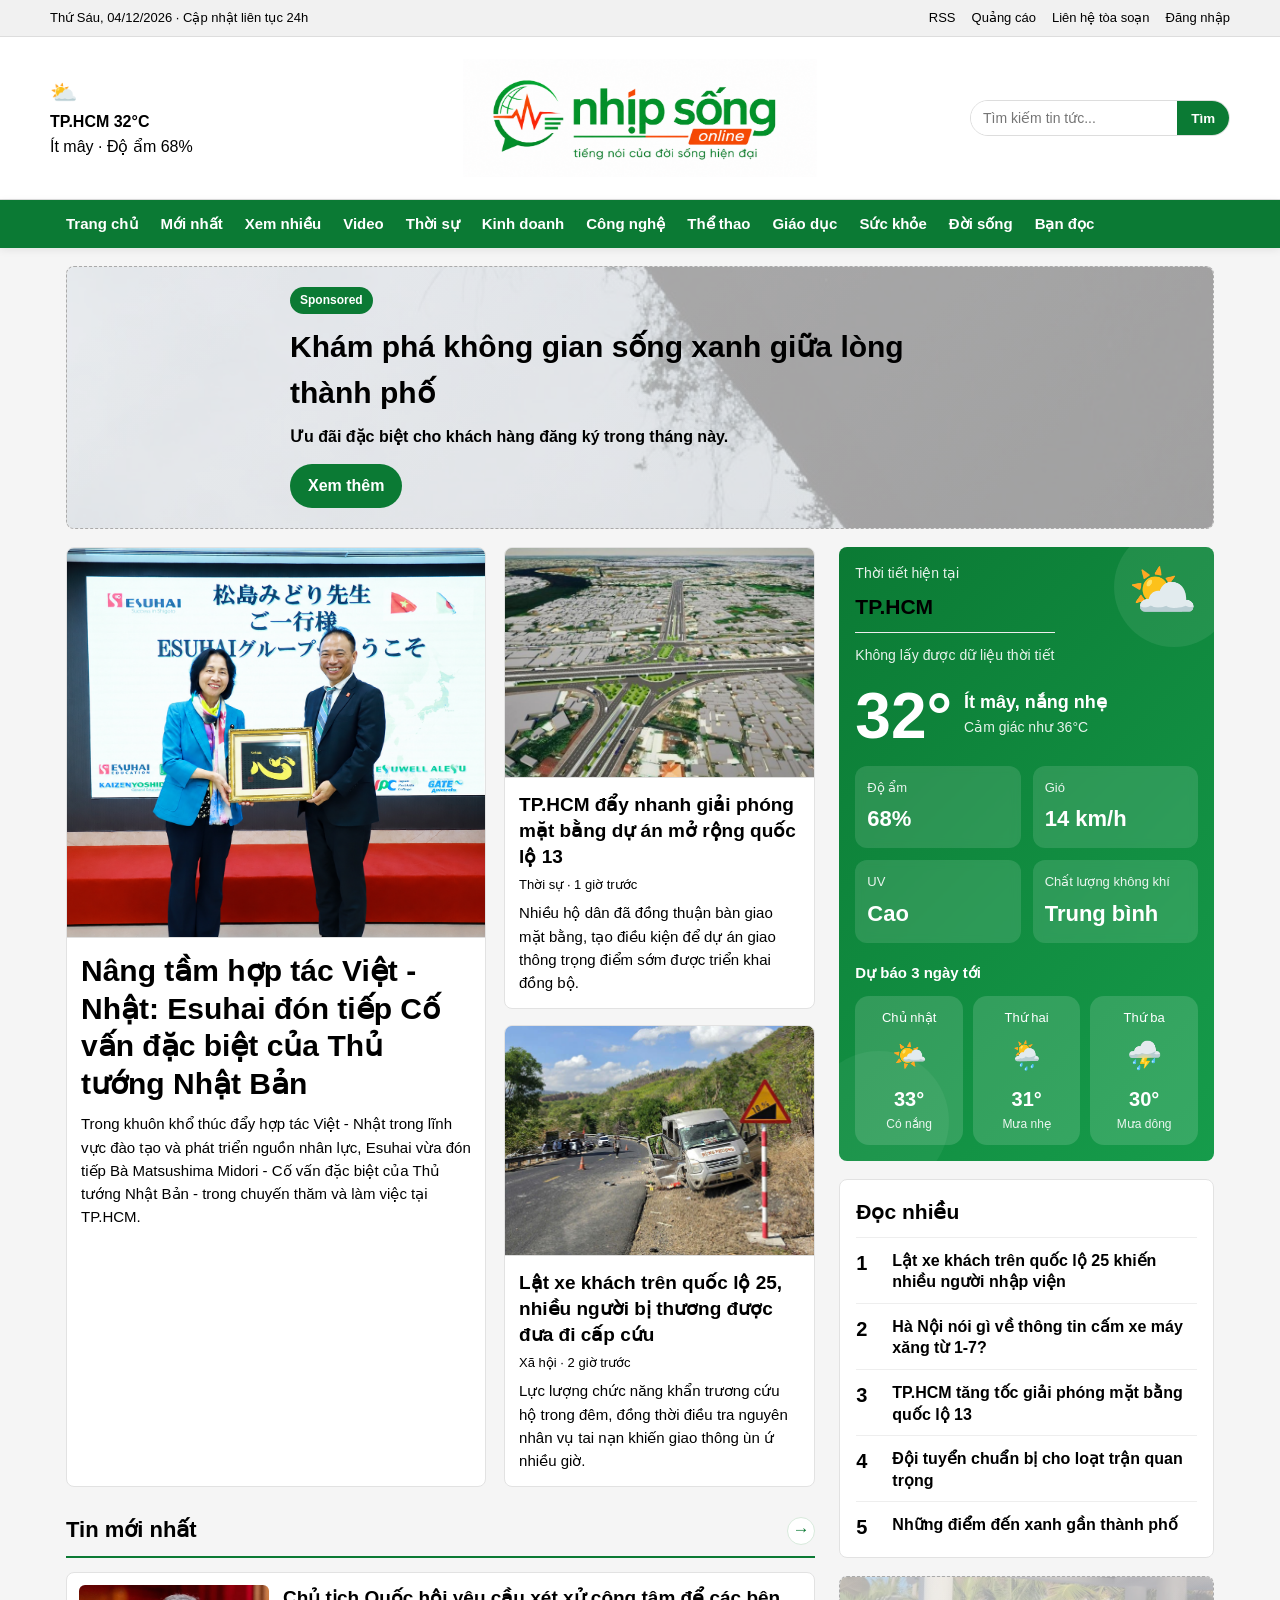
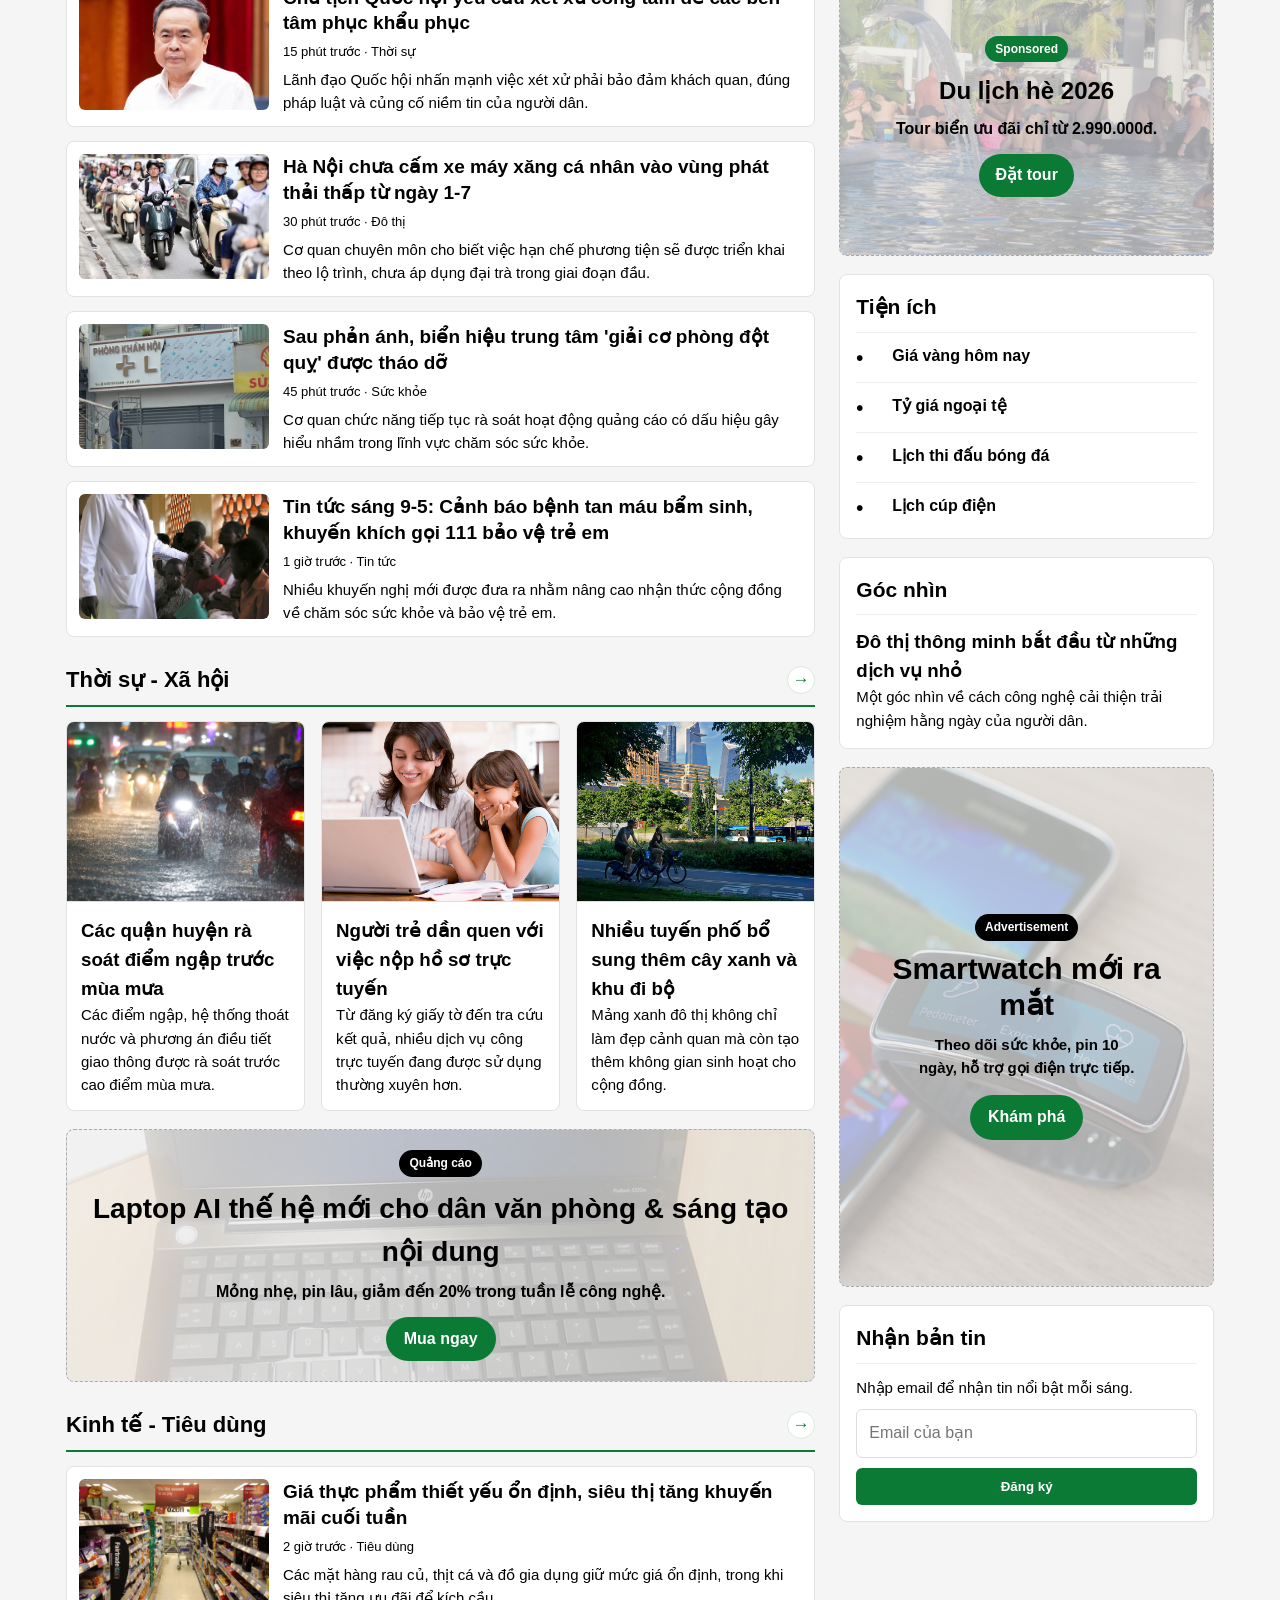
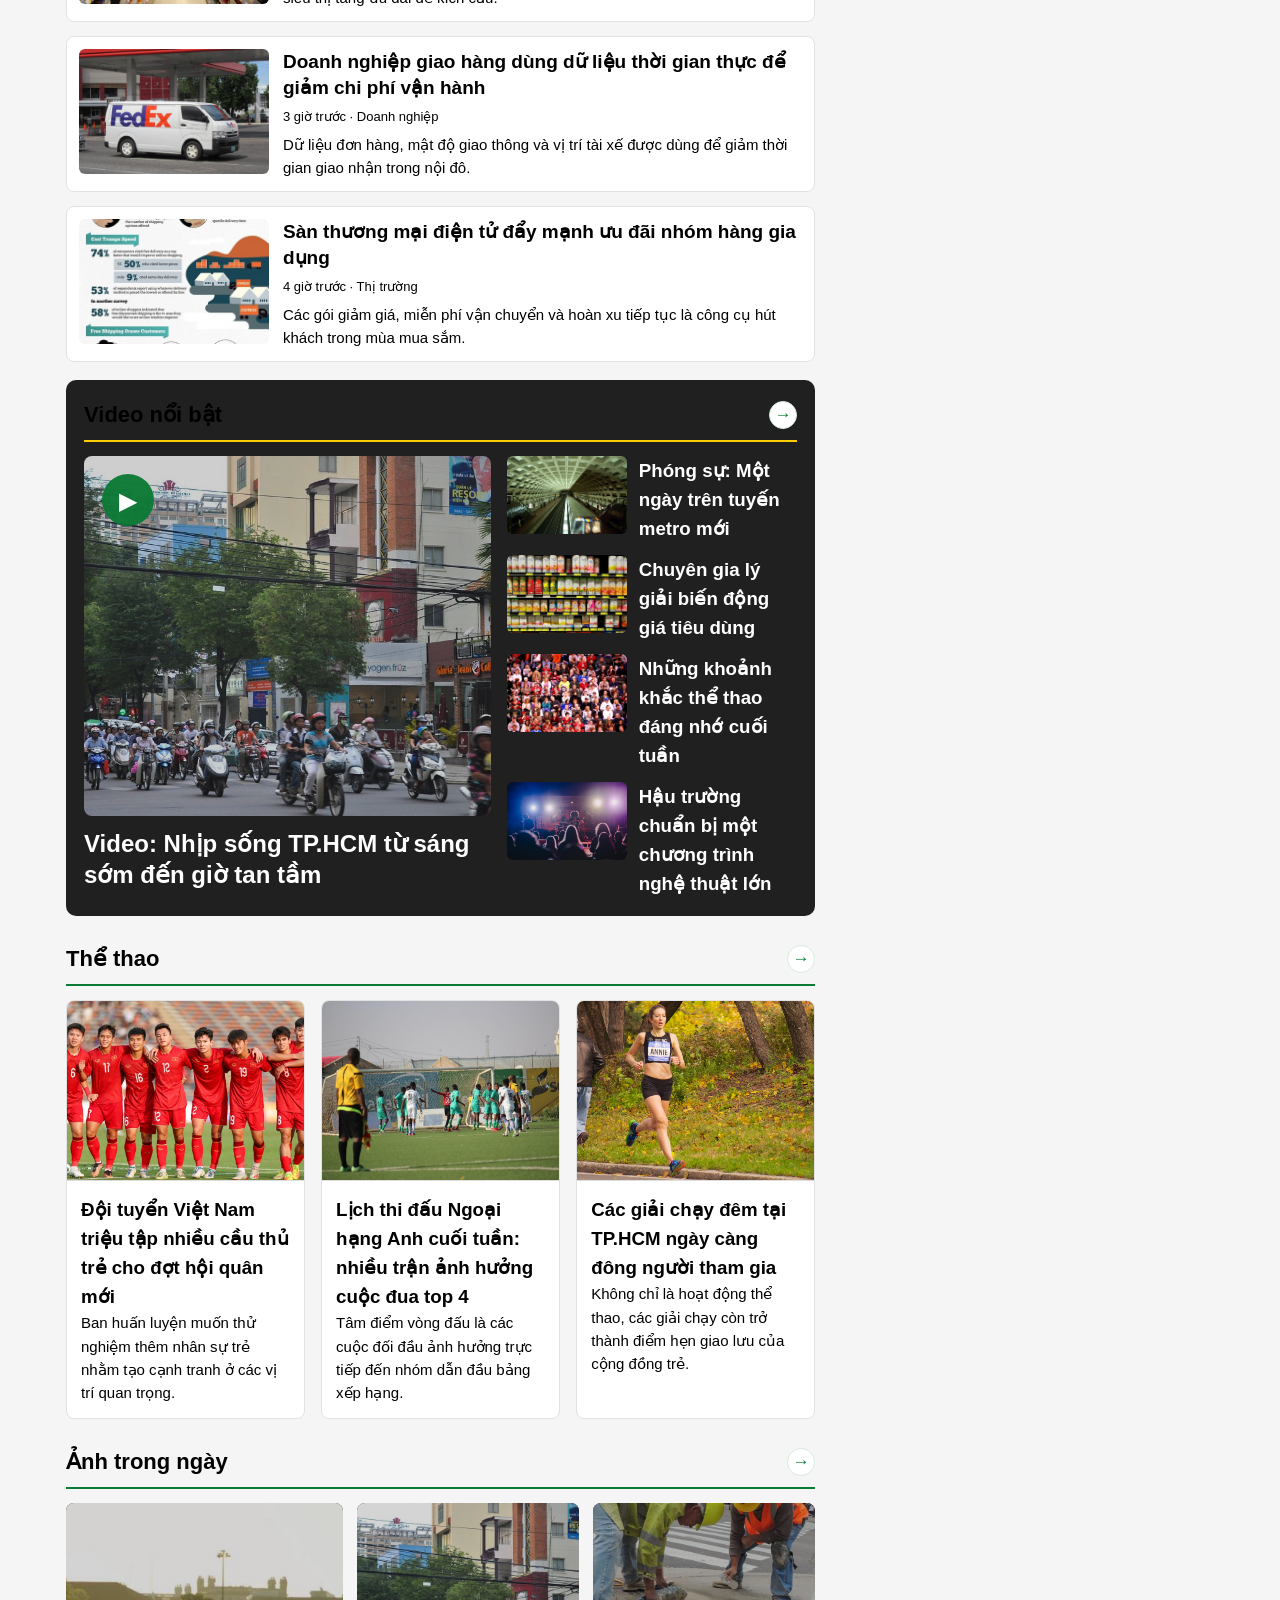
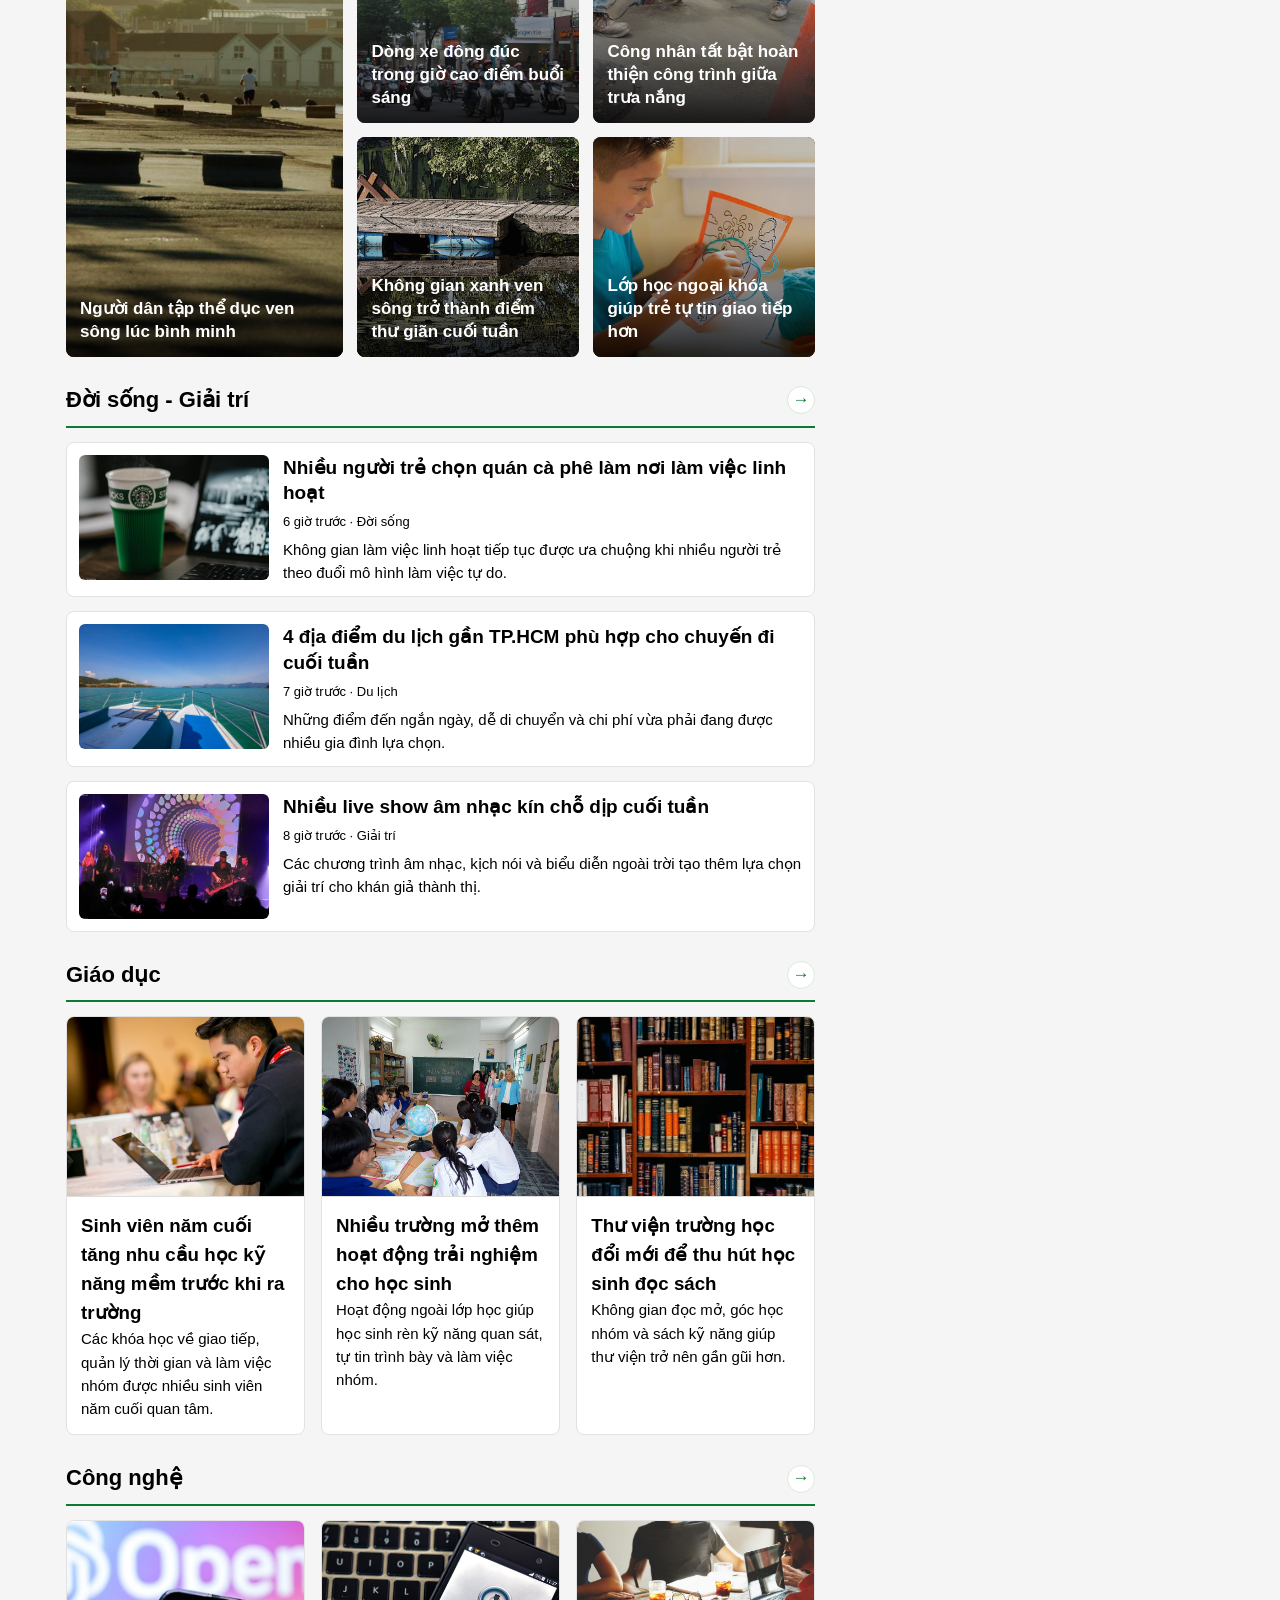
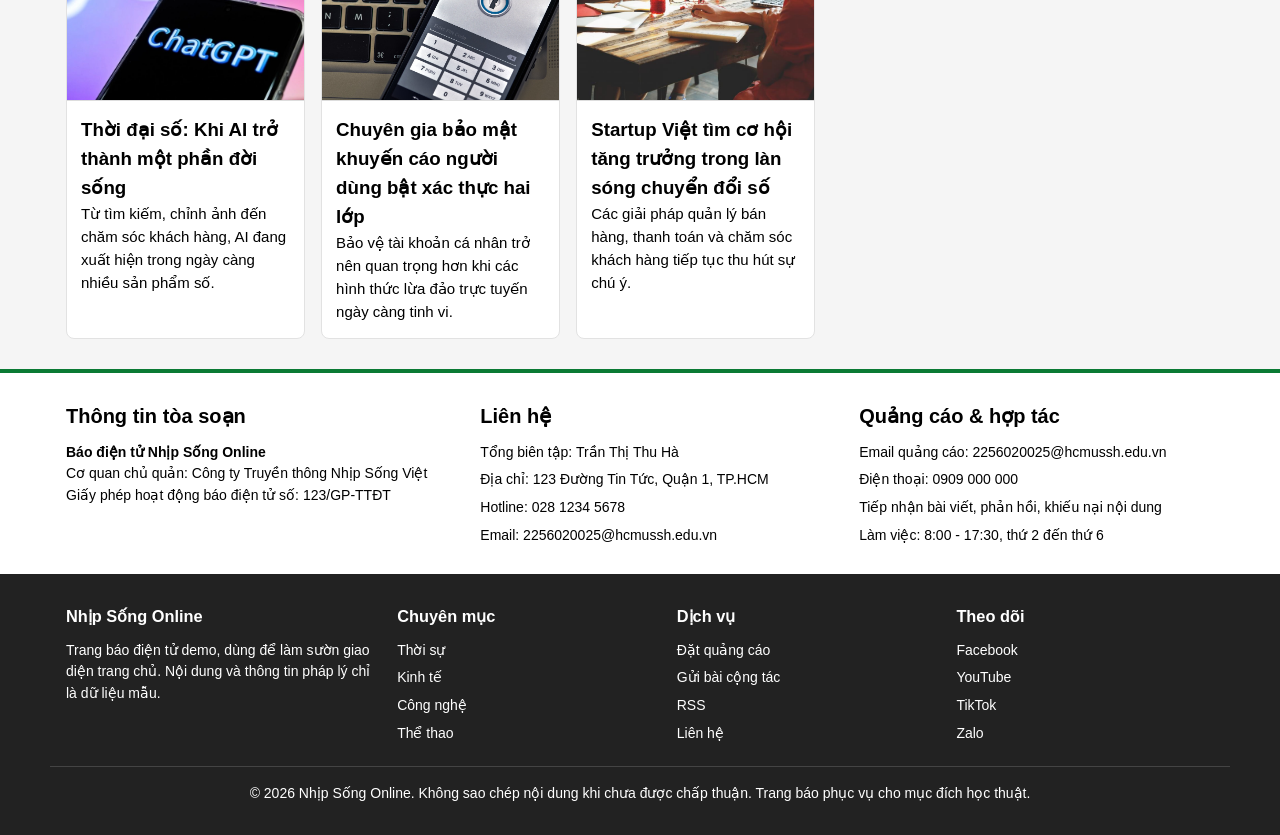
<file: index.html>
<!DOCTYPE html>
<html lang="vi">
<head>
  <meta charset="UTF-8" />
  <meta name="viewport" content="width=device-width, initial-scale=1.0" />
  <title>Nhịp Sống Online - Tin tức mới nhất, thời sự, kinh tế, thể thao 24h</title>
  <meta name="description" content="Nhịp Sống Online cập nhật tin tức mới nhất trong ngày về thời sự, kinh doanh, giáo dục, công nghệ, thể thao, sức khỏe, đời sống và giải trí." />
  <meta name="keywords" content="tin tức mới nhất, báo điện tử, thời sự hôm nay, kinh tế, thể thao, giáo dục, công nghệ, đời sống" />
  <meta name="author" content="Nhịp Sống Online" />
  <meta property="og:title" content="Nhịp Sống Online - Tin tức mới nhất 24h" />
  <meta property="og:description" content="Cập nhật nhanh tin tức trong ngày, video, thời tiết, đọc nhiều và các chuyên mục nổi bật." />
  <meta property="og:type" content="website" />
  <meta property="og:image" content="images/esuhai-matsushima-midori-1.png" />
  <link rel="stylesheet" href="css/index.css" />
  <script src="js/main.js" defer></script>
</head>
<body data-base="">
  <div class="include-shell is-loading" data-include="components/header.html">
    <div class="skeleton header-skeleton" aria-hidden="true">
      <div class="top-bar">
        <div class="container top-bar-inner">
          <div class="skeleton-line skeleton-line--lg"></div>
          <div class="skeleton-inline">
            <span class="skeleton-pill"></span>
            <span class="skeleton-pill"></span>
            <span class="skeleton-pill"></span>
          </div>
        </div>
      </div>

      <header class="masthead">
        <div class="container masthead-inner">
          <div class="skeleton-pill skeleton-pill--wide"></div>
          <div class="skeleton-logo"></div>
          <div class="skeleton-search"></div>
        </div>
      </header>

      <nav class="nav">
        <div class="container">
          <div class="skeleton-nav"></div>
        </div>
      </nav>

      <section class="breaking">
        <div class="container breaking-inner">
          <span class="skeleton-chip"></span>
          <div class="skeleton-line skeleton-line--md"></div>
        </div>
      </section>
    </div>
  </div>

  <div class="container">
    <div class="ad-banner ad-real">
      <img class="ad-media ad-media--soft" src="images/free-green-living.jpg" alt="Không gian sống xanh giữa lòng thành phố" />
      <div class="ad-content ad-content--left">
        <span class="ad-badge ad-badge--green">Sponsored</span>
        <h2 class="ad-title ad-title--lg">Khám phá không gian sống xanh giữa lòng thành phố</h2>
        <p class="ad-text ad-text--md">Ưu đãi đặc biệt cho khách hàng đăng ký trong tháng này.</p>
        <a href="#" class="ad-cta ad-cta--green">Xem thêm</a>
      </div>
    </div>
  </div>

  <main class="container">
    <div class="main-layout">
      <section>
        <div class="hero-news">
          <article class="card main-card featured-esuhai">
            <img class="home-main-image" src="images/esuhai-matsushima-midori-1.png" alt="Hợp tác Việt - Nhật: Esuhai đón tiếp Bà Matsushima Midori" />
            <div class="card-body">
              <h1 class="main-title"><a href="pages/hop-tac-viet-nhat-esuhai.html">Nâng tầm hợp tác Việt - Nhật: Esuhai đón tiếp Cố vấn đặc biệt của Thủ tướng Nhật Bản</a></h1>
              <p class="summary">Trong khuôn khổ thúc đẩy hợp tác Việt - Nhật trong lĩnh vực đào tạo và phát triển nguồn nhân lực, Esuhai vừa đón tiếp Bà Matsushima Midori - Cố vấn đặc biệt của Thủ tướng Nhật Bản - trong chuyến thăm và làm việc tại TP.HCM.

              </p>
            </div>
          </article>

          <div class="side-hero">
            <article class="card">
              <img src="images/tphcm-quoc-lo-13.jpg" alt="Công trường mở rộng quốc lộ 13" />
              <div class="card-body">
                <h2 class="sub-title"><a href="#">TP.HCM đẩy nhanh giải phóng mặt bằng dự án mở rộng quốc lộ 13</a></h2>
                <p class="meta">Thời sự · 1 giờ trước</p>
                <p class="summary">Nhiều hộ dân đã đồng thuận bàn giao mặt bằng, tạo điều kiện để dự án giao thông trọng điểm sớm được triển khai đồng bộ.</p>
              </div>
            </article>
            <article class="card">
              <img src="images/tai-nan-xe-khach-quoc-lo-25.jpeg" alt="Cứu hộ tai nạn xe khách trên quốc lộ" />
              <div class="card-body">
                <h2 class="sub-title"><a href="#">Lật xe khách trên quốc lộ 25, nhiều người bị thương được đưa đi cấp cứu</a></h2>
                <p class="meta">Xã hội · 2 giờ trước</p>
                <p class="summary">Lực lượng chức năng khẩn trương cứu hộ trong đêm, đồng thời điều tra nguyên nhân vụ tai nạn khiến giao thông ùn ứ nhiều giờ.</p>
              </div>
            </article>
          </div>
        </div>

        <h2 class="section-title"><span>Tin mới nhất</span><a class="section-arrow" href="#" aria-label="Xem thêm tin mới">→</a></h2>
        <div class="news-list">
          <article class="news-item">
            <img src="images/quoc-hoi-xet-xu-cong-tam.webp" alt="Phiên họp về công tác xét xử" />
            <div>
              <h3><a href="#">Chủ tịch Quốc hội yêu cầu xét xử công tâm để các bên tâm phục khẩu phục</a></h3>
              <p class="meta">15 phút trước · Thời sự</p>
              <p class="summary">Lãnh đạo Quốc hội nhấn mạnh việc xét xử phải bảo đảm khách quan, đúng pháp luật và củng cố niềm tin của người dân.</p>
            </div>
          </article>
          <article class="news-item">
            <img src="images/ha-noi-vung-phat-thai-thap.webp" alt="Xe máy lưu thông trong đô thị" />
            <div>
              <h3><a href="#">Hà Nội chưa cấm xe máy xăng cá nhân vào vùng phát thải thấp từ ngày 1-7</a></h3>
              <p class="meta">30 phút trước · Đô thị</p>
              <p class="summary">Cơ quan chuyên môn cho biết việc hạn chế phương tiện sẽ được triển khai theo lộ trình, chưa áp dụng đại trà trong giai đoạn đầu.</p>
            </div>
          </article>
          <article class="news-item">
            <img src="images/bien-hieu-giai-co-phong-dot-quy.webp" alt="Bác sĩ tư vấn chăm sóc sức khỏe" />
            <div>
              <h3><a href="#">Sau phản ánh, biển hiệu trung tâm 'giải cơ phòng đột quỵ' được tháo dỡ</a></h3>
              <p class="meta">45 phút trước · Sức khỏe</p>
              <p class="summary">Cơ quan chức năng tiếp tục rà soát hoạt động quảng cáo có dấu hiệu gây hiểu nhầm trong lĩnh vực chăm sóc sức khỏe.</p>
            </div>
          </article>
          <article class="news-item">
            <img src="images/free-suc-khoe-tre-em.jpg" alt="Bác sĩ thăm khám cho trẻ em" />
            <div>
              <h3><a href="#">Tin tức sáng 9-5: Cảnh báo bệnh tan máu bẩm sinh, khuyến khích gọi 111 bảo vệ trẻ em</a></h3>
              <p class="meta">1 giờ trước · Tin tức</p>
              <p class="summary">Nhiều khuyến nghị mới được đưa ra nhằm nâng cao nhận thức cộng đồng về chăm sóc sức khỏe và bảo vệ trẻ em.</p>
            </div>
          </article>
        </div>

        <h2 class="section-title"><span>Thời sự - Xã hội</span><a class="section-arrow" href="#" aria-label="Xem thêm thời sự xã hội">→</a></h2>
        <div class="category-grid">
          <article class="card">
            <img src="images/diem-ngap-truoc-mua-mua.webp" alt="Đường phố ngập nước sau mưa lớn" />
            <div class="card-body">
              <h3><a href="#">Các quận huyện rà soát điểm ngập trước mùa mưa</a></h3>
              <p class="summary">Các điểm ngập, hệ thống thoát nước và phương án điều tiết giao thông được rà soát trước cao điểm mùa mưa.</p>
            </div>
          </article>
          <article class="card">
            <img src="images/free-ho-so-truc-tuyen.jpg" alt="Người dùng nộp hồ sơ trực tuyến" />
            <div class="card-body">
              <h3><a href="#">Người trẻ dần quen với việc nộp hồ sơ trực tuyến</a></h3>
              <p class="summary">Từ đăng ký giấy tờ đến tra cứu kết quả, nhiều dịch vụ công trực tuyến đang được sử dụng thường xuyên hơn.</p>
            </div>
          </article>
          <article class="card">
            <img src="images/free-khu-di-bo-cay-xanh.jpg" alt="Khu đi bộ nhiều cây xanh trong đô thị" />
            <div class="card-body">
              <h3><a href="#">Nhiều tuyến phố bổ sung thêm cây xanh và khu đi bộ</a></h3>
              <p class="summary">Mảng xanh đô thị không chỉ làm đẹp cảnh quan mà còn tạo thêm không gian sinh hoạt cho cộng đồng.</p>
            </div>
          </article>
        </div>

        <div class="ad-banner ad-mid">
          <img class="ad-media ad-media--light" src="images/free-laptop-ai.jpg" alt="Laptop AI thế hệ mới" />
          <div class="ad-content ad-content--center">
            <span class="ad-badge ad-badge--dark">Quảng cáo</span>
            <h2 class="ad-title ad-title--md">Laptop AI thế hệ mới cho dân văn phòng & sáng tạo nội dung</h2>
            <p class="ad-text ad-text--sm">Mỏng nhẹ, pin lâu, giảm đến 20% trong tuần lễ công nghệ.</p>
            <a href="#" class="ad-cta ad-cta--green">Mua ngay</a>
          </div>
        </div>

        <h2 class="section-title"><span>Kinh tế - Tiêu dùng</span><a class="section-arrow" href="#" aria-label="Xem thêm kinh tế tiêu dùng">→</a></h2>
        <div class="news-list">
          <article class="news-item">
            <img src="images/free-gia-thuc-pham.jpg" alt="Quầy thực phẩm thiết yếu trong siêu thị" />
            <div>
              <h3><a href="#">Giá thực phẩm thiết yếu ổn định, siêu thị tăng khuyến mãi cuối tuần</a></h3>
              <p class="meta">2 giờ trước · Tiêu dùng</p>
              <p class="summary">Các mặt hàng rau củ, thịt cá và đồ gia dụng giữ mức giá ổn định, trong khi siêu thị tăng ưu đãi để kích cầu.</p>
            </div>
          </article>
          <article class="news-item">
            <img src="images/free-giao-hang-du-lieu.jpg" alt="Dịch vụ giao hàng trong đô thị" />
            <div>
              <h3><a href="#">Doanh nghiệp giao hàng dùng dữ liệu thời gian thực để giảm chi phí vận hành</a></h3>
              <p class="meta">3 giờ trước · Doanh nghiệp</p>
              <p class="summary">Dữ liệu đơn hàng, mật độ giao thông và vị trí tài xế được dùng để giảm thời gian giao nhận trong nội đô.</p>
            </div>
          </article>
          <article class="news-item">
            <img src="images/free-thuong-mai-dien-tu.jpg" alt="Đơn hàng thương mại điện tử được giao nhận" />
            <div>
              <h3><a href="#">Sàn thương mại điện tử đẩy mạnh ưu đãi nhóm hàng gia dụng</a></h3>
              <p class="meta">4 giờ trước · Thị trường</p>
              <p class="summary">Các gói giảm giá, miễn phí vận chuyển và hoàn xu tiếp tục là công cụ hút khách trong mùa mua sắm.</p>
            </div>
          </article>
        </div>

        <section class="media-section">
          <h2 class="section-title"><span>Video nổi bật</span><a class="section-arrow" href="#" aria-label="Xem thêm video">→</a></h2>
          <div class="media-grid">
            <article class="video-main">
              <img src="images/free-nhip-song-tphcm.jpg" alt="Nhịp sống đô thị trong giờ tan tầm" />
              <div class="play">▶</div>
              <h3><a href="#">Video: Nhịp sống TP.HCM từ sáng sớm đến giờ tan tầm</a></h3>
            </article>
            <div class="video-list">
              <article><img src="images/free-metro-moi.jpg" alt="Hành khách tại ga metro mới" /><h3><a href="#">Phóng sự: Một ngày trên tuyến metro mới</a></h3></article>
              <article><img src="images/free-gia-tieu-dung.jpg" alt="Giá tiêu dùng tại siêu thị" /><h3><a href="#">Chuyên gia lý giải biến động giá tiêu dùng</a></h3></article>
              <article><img src="images/free-the-thao-cuoi-tuan.jpg" alt="Khoảnh khắc thể thao cuối tuần" /><h3><a href="#">Những khoảnh khắc thể thao đáng nhớ cuối tuần</a></h3></article>
              <article><img src="images/free-hau-truong-nghe-thuat.jpg" alt="Hậu trường chuẩn bị chương trình nghệ thuật" /><h3><a href="#">Hậu trường chuẩn bị một chương trình nghệ thuật lớn</a></h3></article>
            </div>
          </div>
        </section>

        <h2 class="section-title"><span>Thể thao</span><a class="section-arrow" href="#" aria-label="Xem thêm thể thao">→</a></h2>
        <div class="category-grid">
          <article class="card">
            <img src="images/doi-tuyen-viet-nam-hoi-quan-moi.jpg" alt="Cầu thủ bóng đá tập luyện trên sân" />
            <div class="card-body">
              <h3><a href="#">Đội tuyển Việt Nam triệu tập nhiều cầu thủ trẻ cho đợt hội quân mới</a></h3>
              <p class="summary">Ban huấn luyện muốn thử nghiệm thêm nhân sự trẻ nhằm tạo cạnh tranh ở các vị trí quan trọng.</p>
            </div>
          </article>
          <article class="card">
            <img src="images/free-ngoai-hang-anh.jpg" alt="Trận đấu bóng đá trên sân vận động" />
            <div class="card-body">
              <h3><a href="#">Lịch thi đấu Ngoại hạng Anh cuối tuần: nhiều trận ảnh hưởng cuộc đua top 4</a></h3>
              <p class="summary">Tâm điểm vòng đấu là các cuộc đối đầu ảnh hưởng trực tiếp đến nhóm dẫn đầu bảng xếp hạng.</p>
            </div>
          </article>
          <article class="card">
            <img src="images/free-giai-chay-dem.jpg" alt="Vận động viên tham gia giải chạy đêm" />
            <div class="card-body">
              <h3><a href="#">Các giải chạy đêm tại TP.HCM ngày càng đông người tham gia</a></h3>
              <p class="summary">Không chỉ là hoạt động thể thao, các giải chạy còn trở thành điểm hẹn giao lưu của cộng đồng trẻ.</p>
            </div>
          </article>
        </div>

        <h2 class="section-title"><span>Ảnh trong ngày</span><a class="section-arrow" href="#" aria-label="Xem thêm ảnh trong ngày">→</a></h2>
        <div class="photo-layout">
          <article class="big-photo"><img src="images/free-tap-the-duc-ven-song.jpg" alt="Người dân tập thể dục ven sông lúc bình minh" /><h3><a href="#">Người dân tập thể dục ven sông lúc bình minh</a></h3></article>
          <article><img src="images/free-gio-cao-diem.jpg" alt="Dòng xe đông đúc trong giờ cao điểm" /><h3><a href="#">Dòng xe đông đúc trong giờ cao điểm buổi sáng</a></h3></article>
          <article><img src="images/free-cong-nhan-cong-trinh.jpg" alt="Công nhân làm việc tại công trình" /><h3><a href="#">Công nhân tất bật hoàn thiện công trình giữa trưa nắng</a></h3></article>
          <article><img src="images/free-khong-gian-xanh-cuoi-tuan.jpg" alt="Không gian xanh ven sông cuối tuần" /><h3><a href="#">Không gian xanh ven sông trở thành điểm thư giãn cuối tuần</a></h3></article>
          <article><img src="images/free-lop-hoc-ngoai-khoa.jpg" alt="Học sinh tham gia lớp học ngoại khóa" /><h3><a href="#">Lớp học ngoại khóa giúp trẻ tự tin giao tiếp hơn</a></h3></article>
        </div>

        <h2 class="section-title"><span>Đời sống - Giải trí</span><a class="section-arrow" href="#" aria-label="Xem thêm đời sống giải trí">→</a></h2>
        <div class="news-list">
          <article class="news-item">
            <img src="images/free-lam-viec-ca-phe.jpg" alt="Người trẻ làm việc trong quán cà phê" />
            <div>
              <h3><a href="#">Nhiều người trẻ chọn quán cà phê làm nơi làm việc linh hoạt</a></h3>
              <p class="meta">6 giờ trước · Đời sống</p>
              <p class="summary">Không gian làm việc linh hoạt tiếp tục được ưa chuộng khi nhiều người trẻ theo đuổi mô hình làm việc tự do.</p>
            </div>
          </article>
          <article class="news-item">
            <img src="images/free-du-lich-gan-tphcm.jpg" alt="Điểm du lịch nghỉ dưỡng cuối tuần" />
            <div>
              <h3><a href="#">4 địa điểm du lịch gần TP.HCM phù hợp cho chuyến đi cuối tuần</a></h3>
              <p class="meta">7 giờ trước · Du lịch</p>
              <p class="summary">Những điểm đến ngắn ngày, dễ di chuyển và chi phí vừa phải đang được nhiều gia đình lựa chọn.</p>
            </div>
          </article>
          <article class="news-item">
            <img src="images/free-live-show-am-nhac.jpg" alt="Live show âm nhạc ngoài trời" />
            <div>
              <h3><a href="#">Nhiều live show âm nhạc kín chỗ dịp cuối tuần</a></h3>
              <p class="meta">8 giờ trước · Giải trí</p>
              <p class="summary">Các chương trình âm nhạc, kịch nói và biểu diễn ngoài trời tạo thêm lựa chọn giải trí cho khán giả thành thị.</p>
            </div>
          </article>
        </div>

        <h2 class="section-title"><span>Giáo dục</span><a class="section-arrow" href="#" aria-label="Xem thêm giáo dục">→</a></h2>
        <div class="category-grid">
          <article class="card">
            <img src="images/free-ky-nang-mem-sinh-vien.jpg" alt="Sinh viên thảo luận nhóm về kỹ năng mềm" />
            <div class="card-body">
              <h3><a href="#">Sinh viên năm cuối tăng nhu cầu học kỹ năng mềm trước khi ra trường</a></h3>
              <p class="summary">Các khóa học về giao tiếp, quản lý thời gian và làm việc nhóm được nhiều sinh viên năm cuối quan tâm.</p>
            </div>
          </article>
          <article class="card">
            <img src="images/free-hoat-dong-trai-nghiem.jpg" alt="Học sinh tham gia hoạt động trải nghiệm" />
            <div class="card-body">
              <h3><a href="#">Nhiều trường mở thêm hoạt động trải nghiệm cho học sinh</a></h3>
              <p class="summary">Hoạt động ngoài lớp học giúp học sinh rèn kỹ năng quan sát, tự tin trình bày và làm việc nhóm.</p>
            </div>
          </article>
          <article class="card">
            <img src="images/photo-1521587760476-6c12a4b040da.jpg" alt="Học sinh đọc sách trong thư viện trường học" />
            <div class="card-body">
              <h3><a href="#">Thư viện trường học đổi mới để thu hút học sinh đọc sách</a></h3>
              <p class="summary">Không gian đọc mở, góc học nhóm và sách kỹ năng giúp thư viện trở nên gần gũi hơn.</p>
            </div>
          </article>
        </div>

        <h2 class="section-title"><span>Công nghệ</span><a class="section-arrow" href="#" aria-label="Xem thêm công nghệ">→</a></h2>
        <div class="category-grid">
          <article class="card">
            <img src="images/ai-ung-dung-viet.webp" alt="Ứng dụng AI trên thiết bị di động" />
            <div class="card-body">
              <h3><a href="https://duckdzung.github.io/final_news/index.html">Thời đại số: Khi AI trở thành một phần đời sống</a></h3>
              <p class="summary">Từ tìm kiếm, chỉnh ảnh đến chăm sóc khách hàng, AI đang xuất hiện trong ngày càng nhiều sản phẩm số.</p>
            </div>
          </article>
          <article class="card">
            <img src="images/free-xac-thuc-hai-lop.jpg" alt="Bảo mật xác thực hai lớp trên điện thoại" />
            <div class="card-body">
              <h3><a href="pages/hop-tac-viet-nhat-esuhai.html">Chuyên gia bảo mật khuyến cáo người dùng bật xác thực hai lớp</a></h3>
              <p class="summary">Bảo vệ tài khoản cá nhân trở nên quan trọng hơn khi các hình thức lừa đảo trực tuyến ngày càng tinh vi.</p>
            </div>
          </article>
          <article class="card">
            <img src="images/free-startup-chuyen-doi-so.jpg" alt="Nhóm startup họp về chuyển đổi số" />
            <div class="card-body">
              <h3><a href="#">Startup Việt tìm cơ hội tăng trưởng trong làn sóng chuyển đổi số</a></h3>
              <p class="summary">Các giải pháp quản lý bán hàng, thanh toán và chăm sóc khách hàng tiếp tục thu hút sự chú ý.</p>
            </div>
          </article>
        </div>
      </section>

      <aside class="sidebar">
        <section class="box weather-box weather-box--highlight">
          <div class="weather-orb weather-orb--right"></div>
          <div class="weather-orb weather-orb--left"></div>

          <div class="weather-highlight">
            <div class="weather-highlight__header">
              <div class="weather-highlight__header-info">
                <div class="weather-highlight__label">Thời tiết hiện tại</div>
                <h2 class="weather-highlight__city" id="weather-highlight-city">TP.HCM</h2>
                <p class="weather-highlight__time" id="weather-highlight-time">Cập nhật lúc 08:30 sáng</p>
              </div>
              <div class="weather-highlight__icon" id="weather-highlight-icon">⛅</div>
            </div>

            <div class="weather-highlight__temp-row">
              <div class="weather-highlight__temp" id="weather-highlight-temp">32°</div>
              <div class="weather-highlight__meta">
                <div class="weather-highlight__desc" id="weather-highlight-desc">Ít mây, nắng nhẹ</div>
                <div class="weather-highlight__feel" id="weather-highlight-feel">Cảm giác như 36°C</div>
              </div>
            </div>

            <div class="weather-highlight__stats-grid">
              <div class="weather-highlight__stat">
                <div class="weather-highlight__stat-label">Độ ẩm</div>
                <strong class="weather-highlight__stat-value" id="weather-highlight-humidity">68%</strong>
              </div>
              <div class="weather-highlight__stat">
                <div class="weather-highlight__stat-label">Gió</div>
                <strong class="weather-highlight__stat-value" id="weather-highlight-wind">14 km/h</strong>
              </div>
              <div class="weather-highlight__stat">
                <div class="weather-highlight__stat-label">UV</div>
                <strong class="weather-highlight__stat-value" id="weather-highlight-uv">Cao</strong>
              </div>
              <div class="weather-highlight__stat">
                <div class="weather-highlight__stat-label">Chất lượng không khí</div>
                <strong class="weather-highlight__stat-value" id="weather-highlight-aqi">Trung bình</strong>
              </div>
            </div>

            <div class="weather-highlight__forecast-title">Dự báo 3 ngày tới</div>

            <div class="weather-highlight__forecast-grid">
              <div class="weather-highlight__forecast-item">
                <div class="weather-highlight__forecast-day">Chủ nhật</div>
                <div class="weather-highlight__forecast-icon">🌤️</div>
                <strong class="weather-highlight__forecast-temp">33°</strong>
                <div class="weather-highlight__forecast-desc">Có nắng</div>
              </div>
              <div class="weather-highlight__forecast-item">
                <div class="weather-highlight__forecast-day">Thứ hai</div>
                <div class="weather-highlight__forecast-icon">🌦️</div>
                <strong class="weather-highlight__forecast-temp">31°</strong>
                <div class="weather-highlight__forecast-desc">Mưa nhẹ</div>
              </div>
              <div class="weather-highlight__forecast-item">
                <div class="weather-highlight__forecast-day">Thứ ba</div>
                <div class="weather-highlight__forecast-icon">⛈️</div>
                <strong class="weather-highlight__forecast-temp">30°</strong>
                <div class="weather-highlight__forecast-desc">Mưa dông</div>
              </div>
            </div>
          </div>
        </section>

        <section class="box">
          <h2>Đọc nhiều</h2>
          <ul class="trending-list">
            <li><span>1</span><a href="#">Lật xe khách trên quốc lộ 25 khiến nhiều người nhập viện</a></li>
            <li><span>2</span><a href="#">Hà Nội nói gì về thông tin cấm xe máy xăng từ 1-7?</a></li>
            <li><span>3</span><a href="#">TP.HCM tăng tốc giải phóng mặt bằng quốc lộ 13</a></li>
            <li><span>4</span><a href="#">Đội tuyển chuẩn bị cho loạt trận quan trọng</a></li>
            <li><span>5</span><a href="#">Những điểm đến xanh gần thành phố</a></li>
          </ul>
        </section>

        <div class="ad-vertical ad-vertical--center ad-vertical--compact">
          <img class="ad-vertical__media ad-vertical__media--soft" src="images/free-du-lich-he.jpg" alt="Du lịch biển hè 2026" />
          <div class="ad-vertical__content">
            <span class="ad-badge ad-badge--green">Sponsored</span>
            <h3 class="ad-vertical__title">Du lịch hè 2026</h3>
            <p class="ad-vertical__text">Tour biển ưu đãi chỉ từ 2.990.000đ.</p>
            <a href="#" class="ad-cta ad-cta--green ad-cta--sm">Đặt tour</a>
          </div>
        </div>

        <section class="box">
          <h2>Tiện ích</h2>
          <ul class="trending-list">
            <li><span>•</span><a href="#">Giá vàng hôm nay</a></li>
            <li><span>•</span><a href="#">Tỷ giá ngoại tệ</a></li>
            <li><span>•</span><a href="#">Lịch thi đấu bóng đá</a></li>
            <li><span>•</span><a href="#">Lịch cúp điện</a></li>
          </ul>
        </section>

        <section class="box">
          <h2>Góc nhìn</h2>
          <article>
            <h3><a href="#">Đô thị thông minh bắt đầu từ những dịch vụ nhỏ</a></h3>
            <p class="summary">Một góc nhìn về cách công nghệ cải thiện trải nghiệm hằng ngày của người dân.</p>
          </article>
        </section>

        <div class="ad-vertical ad-vertical--center ad-vertical--tall">
          <img class="ad-vertical__media ad-vertical__media--lighter" src="images/free-smartwatch-moi.jpg" alt="Smartwatch mới theo dõi sức khỏe" />
          <div class="ad-vertical__content">
            <span class="ad-badge ad-badge--dark">Advertisement</span>
            <h3 class="ad-vertical__title ad-vertical__title--lg">Smartwatch mới ra mắt</h3>
            <p class="ad-vertical__text ad-vertical__text--narrow">Theo dõi sức khỏe, pin 10 ngày, hỗ trợ gọi điện trực tiếp.</p>
            <a href="#" class="ad-cta ad-cta--green">Khám phá</a>
          </div>
        </div>

        <section class="box">
          <h2>Nhận bản tin</h2>
          <p class="summary newsletter-summary">Nhập email để nhận tin nổi bật mỗi sáng.</p>
          <form class="newsletter-form">
            <input type="email" placeholder="Email của bạn" />
            <button type="submit">Đăng ký</button>
          </form>
        </section>
      </aside>
    </div>
  </main>

  <div class="include-shell is-loading" data-include="components/footer.html">
    <div class="skeleton footer-skeleton" aria-hidden="true">
      <div class="container">
        <div class="skeleton-footer-grid">
          <div class="skeleton-block"></div>
          <div class="skeleton-block"></div>
          <div class="skeleton-block"></div>
          <div class="skeleton-block"></div>
        </div>
        <div class="skeleton-line skeleton-line--md"></div>
      </div>
    </div>
  </div>
</body>
</html>
</file>
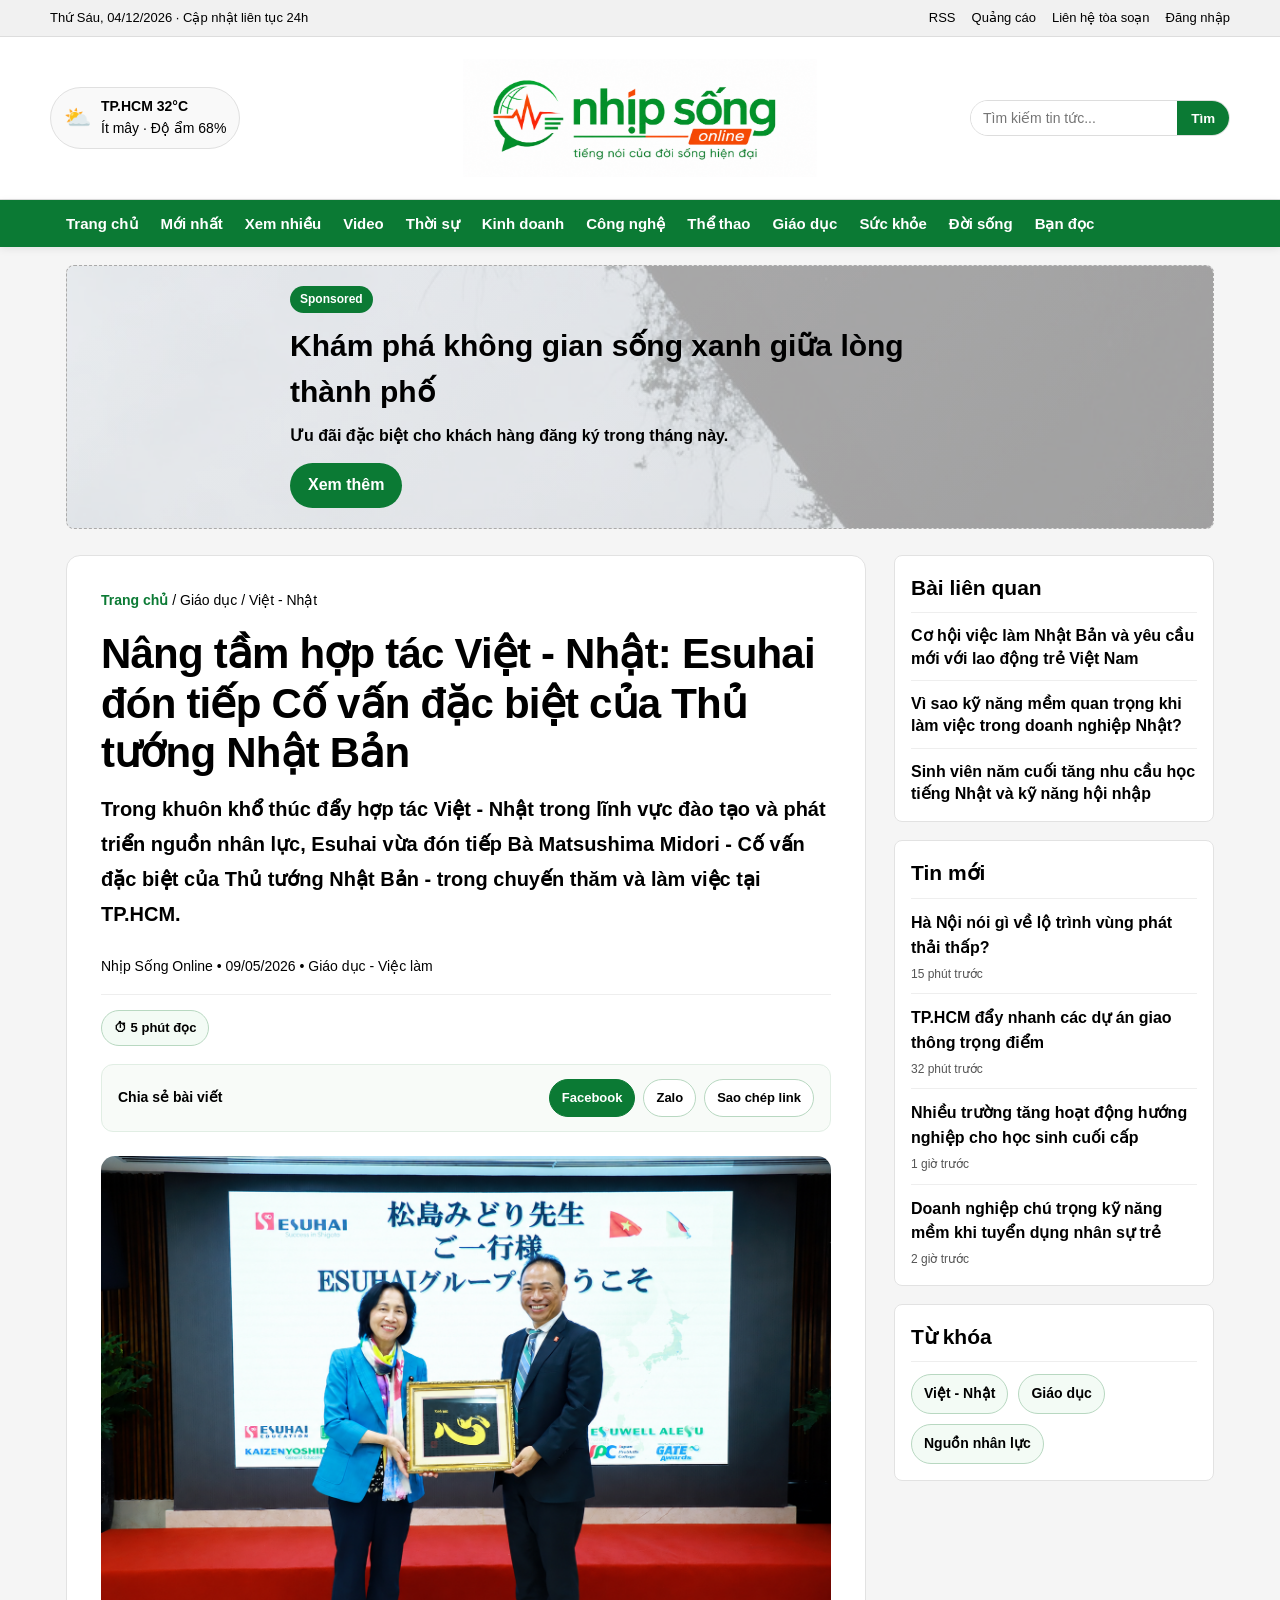
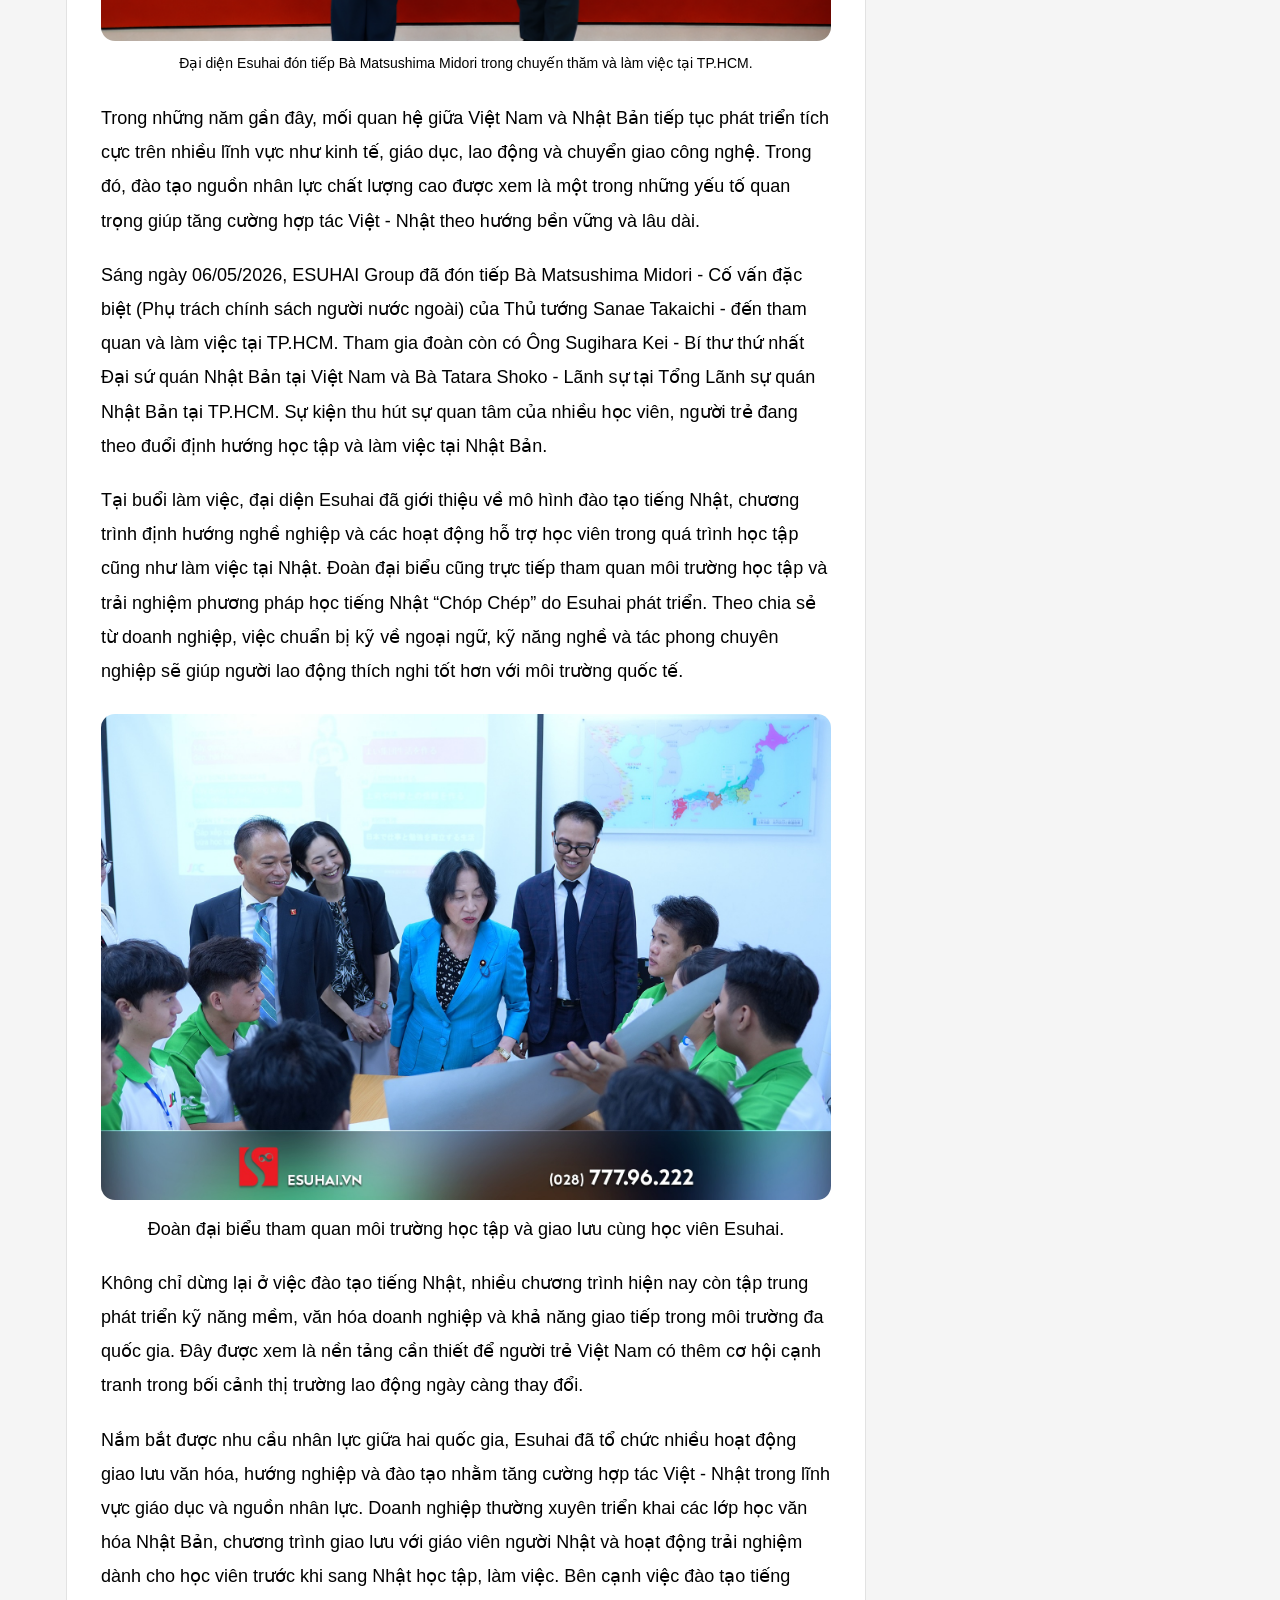
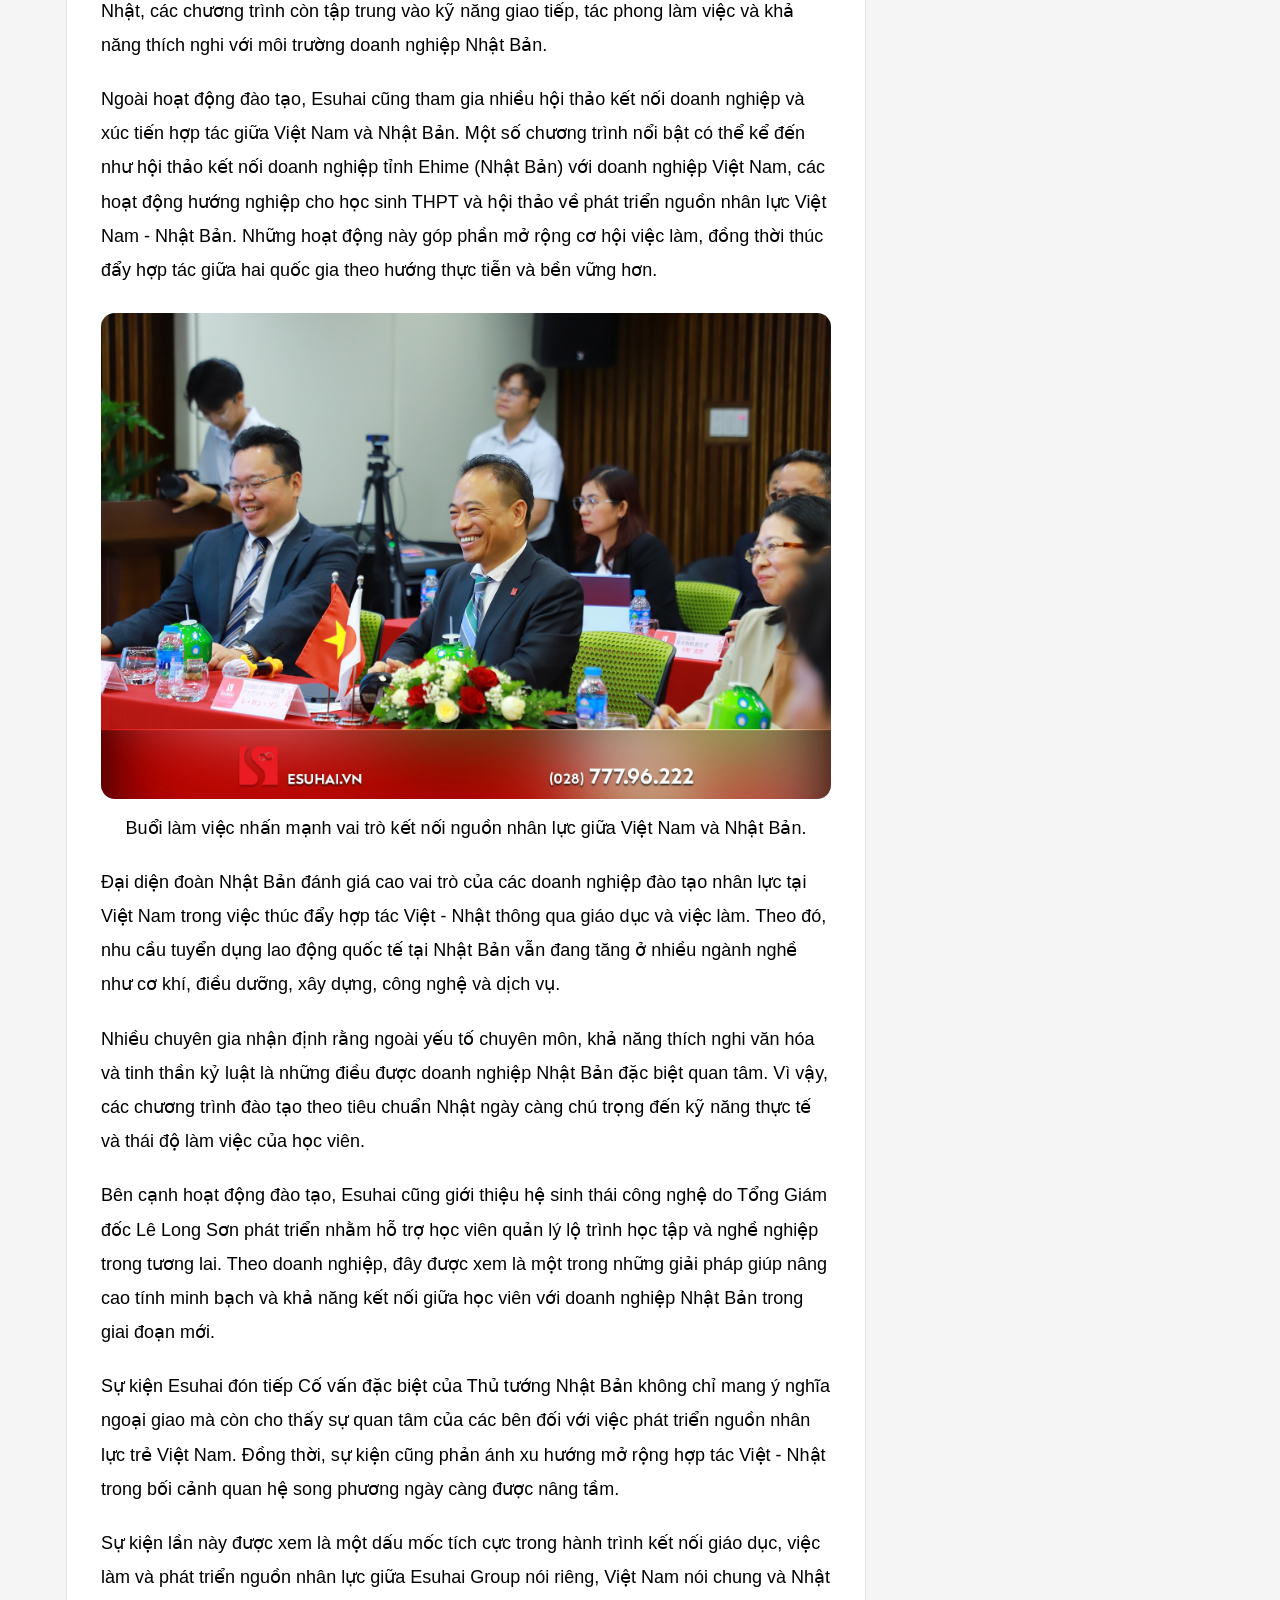
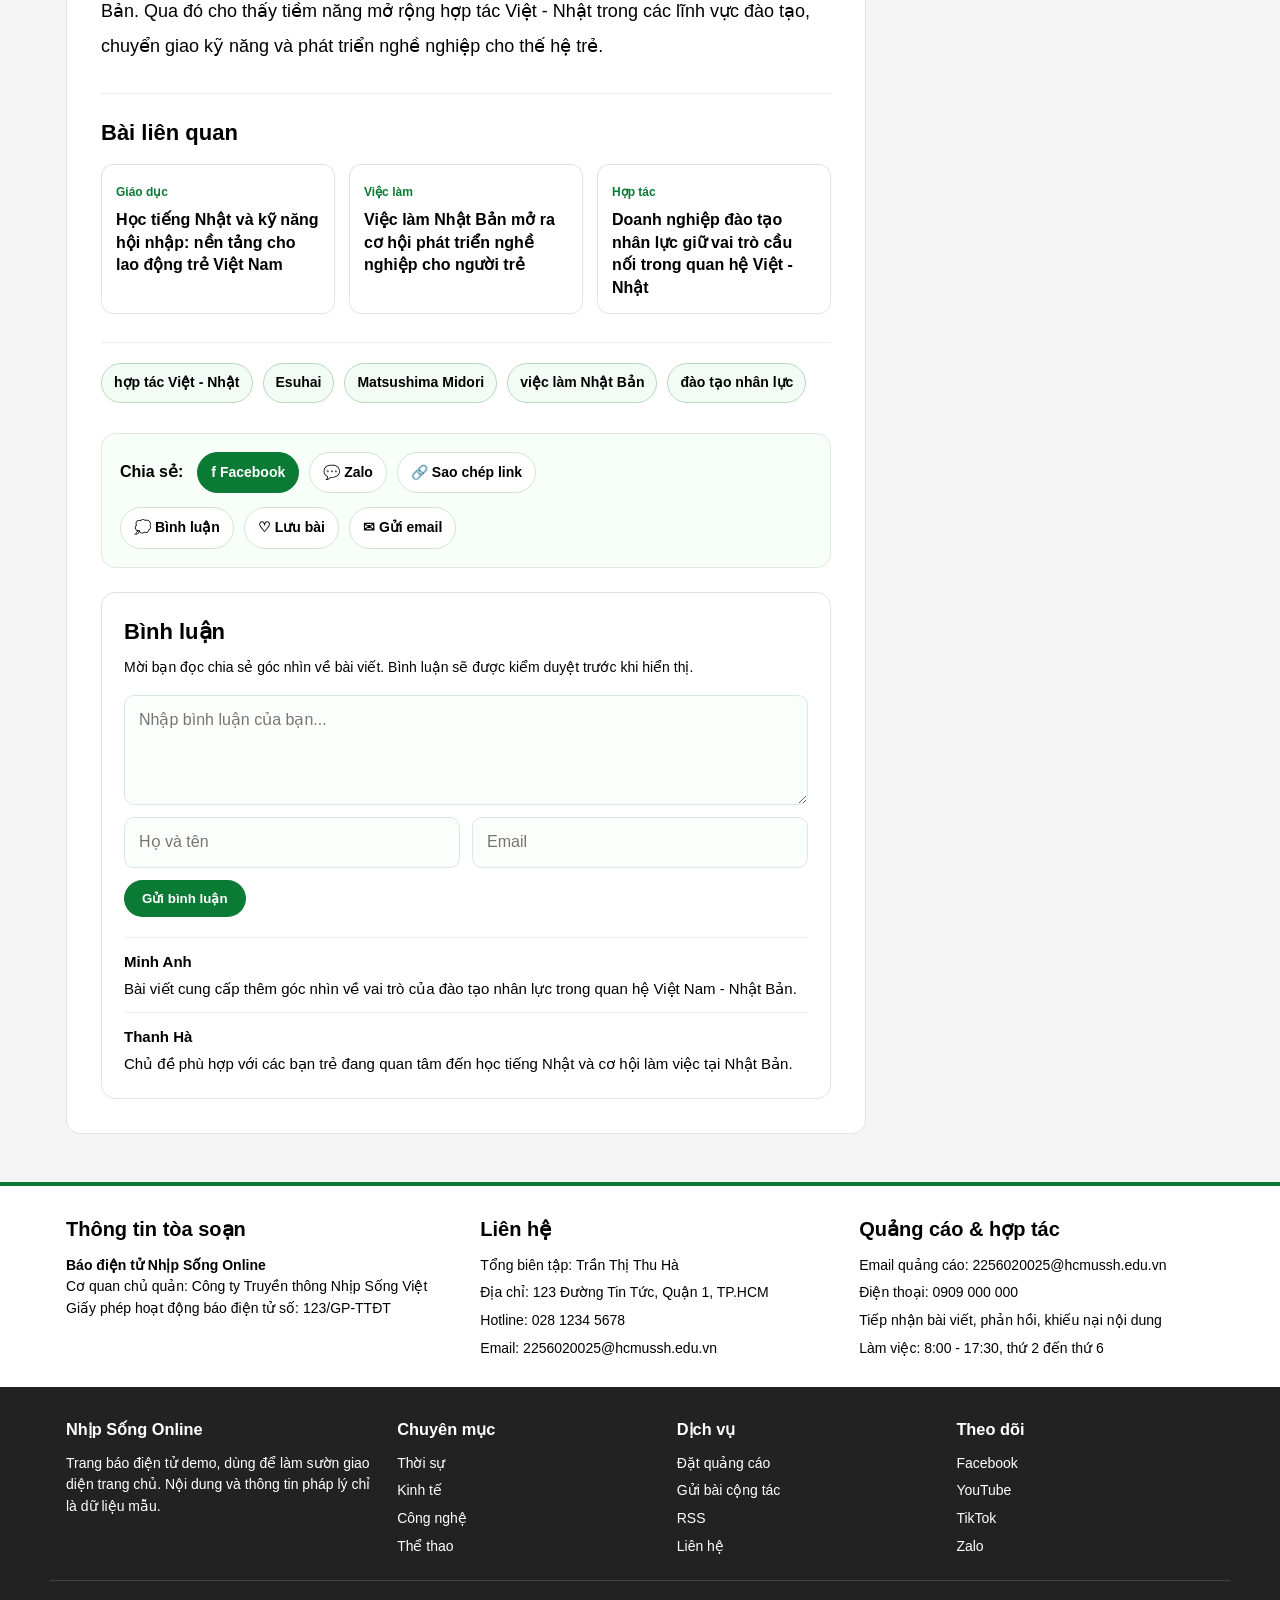
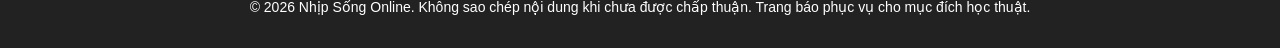
<file: pages/hop-tac-viet-nhat-esuhai.html>
<!DOCTYPE html>
<html lang="vi">
<head>
  <meta charset="UTF-8" />
  <meta name="viewport" content="width=device-width, initial-scale=1.0" />
  <title>Nâng tầm hợp tác Việt - Nhật: Esuhai đón tiếp Cố vấn đặc biệt của Thủ tướng Nhật Bản</title>
  <meta name="description" content="Esuhai đón tiếp Bà Matsushima Midori, Cố vấn đặc biệt của Thủ tướng Nhật Bản, trong hoạt động thúc đẩy hợp tác Việt - Nhật về đào tạo và phát triển nguồn nhân lực." />
  <meta name="keywords" content="hợp tác Việt - Nhật, Esuhai, Matsushima Midori, Thủ tướng Nhật Bản, đào tạo nhân lực, việc làm Nhật Bản, nguồn nhân lực Việt Nhật" />
  <meta name="author" content="Nhịp Sống Online" />
  <meta property="og:title" content="Nâng tầm hợp tác Việt - Nhật: Esuhai đón tiếp Cố vấn đặc biệt của Thủ tướng Nhật Bản" />
  <meta property="og:description" content="Sự kiện cho thấy vai trò của Esuhai trong đào tạo nguồn nhân lực và kết nối việc làm giữa Việt Nam và Nhật Bản." />
  <meta property="og:type" content="website" />
  <meta property="og:image" content="../images/esuhai-matsushima-midori-1.png" />
  <link rel="stylesheet" href="../css/article.css" />
  <script src="../js/main.js" defer></script>
</head>
<body data-base="../">
  <div class="include-shell is-loading" data-include="../components/header.html">
    <div class="skeleton header-skeleton" aria-hidden="true">
      <div class="top-bar">
        <div class="container top-bar-inner">
          <div class="skeleton-line skeleton-line--lg"></div>
          <div class="skeleton-inline">
            <span class="skeleton-pill"></span>
            <span class="skeleton-pill"></span>
            <span class="skeleton-pill"></span>
          </div>
        </div>
      </div>

      <header class="masthead">
        <div class="container masthead-inner">
          <div class="skeleton-pill skeleton-pill--wide"></div>
          <div class="skeleton-logo"></div>
          <div class="skeleton-search"></div>
        </div>
      </header>

      <nav class="nav">
        <div class="container">
          <div class="skeleton-nav"></div>
        </div>
      </nav>

      <section class="breaking">
        <div class="container breaking-inner">
          <span class="skeleton-chip"></span>
          <div class="skeleton-line skeleton-line--md"></div>
        </div>
      </section>
    </div>
  </div>

  <div class="container">
    <div class="ad-banner ad-real">
      <img class="ad-media ad-media--soft" src="../images/free-green-living.jpg" alt="Không gian sống xanh giữa lòng thành phố" />
      <div class="ad-content ad-content--left">
        <span class="ad-badge ad-badge--green">Sponsored</span>
        <h2 class="ad-title ad-title--lg">Khám phá không gian sống xanh giữa lòng thành phố</h2>
        <p class="ad-text ad-text--md">Ưu đãi đặc biệt cho khách hàng đăng ký trong tháng này.</p>
        <a href="#" class="ad-cta ad-cta--green">Xem thêm</a>
      </div>
    </div>
  </div>

  <main class="container">
    <div class="article-page">
      <article class="article-detail">
        <div class="article-breadcrumb"><a href="../index.html">Trang chủ</a> / Giáo dục / Việt - Nhật</div>

        <h1 class="article-title">Nâng tầm hợp tác Việt - Nhật: Esuhai đón tiếp Cố vấn đặc biệt của Thủ tướng Nhật Bản</h1>

        <p class="article-sapo">Trong khuôn khổ thúc đẩy hợp tác Việt - Nhật trong lĩnh vực đào tạo và phát triển nguồn nhân lực, Esuhai vừa đón tiếp Bà Matsushima Midori - Cố vấn đặc biệt của Thủ tướng Nhật Bản - trong chuyến thăm và làm việc tại TP.HCM.</p>

        <div class="article-meta">Nhịp Sống Online • 09/05/2026 • Giáo dục - Việc làm</div>

        <div class="reading-time">⏱ 5 phút đọc</div>

        <div class="article-share">
          <strong>Chia sẻ bài viết</strong>
          <div class="share-buttons">
            <a href="#">Facebook</a>
            <a href="#">Zalo</a>
            <a href="#">Sao chép link</a>
          </div>
        </div>

        <img src="../images/esuhai-matsushima-midori-1.png" alt="Hợp tác Việt - Nhật: Esuhai đón tiếp Bà Matsushima Midori" class="article-main-image" />
        <p class="article-caption">Đại diện Esuhai đón tiếp Bà Matsushima Midori trong chuyến thăm và làm việc tại TP.HCM.</p>

        <div class="article-content">
          <p>Trong những năm gần đây, mối quan hệ giữa Việt Nam và Nhật Bản tiếp tục phát triển tích cực trên nhiều lĩnh vực như kinh tế, giáo dục, lao động và chuyển giao công nghệ. Trong đó, đào tạo nguồn nhân lực chất lượng cao được xem là một trong những yếu tố quan trọng giúp tăng cường hợp tác Việt - Nhật theo hướng bền vững và lâu dài.</p>

          <p>Sáng ngày 06/05/2026, ESUHAI Group đã đón tiếp Bà Matsushima Midori - Cố vấn đặc biệt (Phụ trách chính sách người nước ngoài) của Thủ tướng Sanae Takaichi - đến tham quan và làm việc tại TP.HCM. Tham gia đoàn còn có Ông Sugihara Kei - Bí thư thứ nhất Đại sứ quán Nhật Bản tại Việt Nam và Bà Tatara Shoko - Lãnh sự tại Tổng Lãnh sự quán Nhật Bản tại TP.HCM. Sự kiện thu hút sự quan tâm của nhiều học viên, người trẻ đang theo đuổi định hướng học tập và làm việc tại Nhật Bản.</p>

          <p>Tại buổi làm việc, đại diện Esuhai đã giới thiệu về mô hình đào tạo tiếng Nhật, chương trình định hướng nghề nghiệp và các hoạt động hỗ trợ học viên trong quá trình học tập cũng như làm việc tại Nhật. Đoàn đại biểu cũng trực tiếp tham quan môi trường học tập và trải nghiệm phương pháp học tiếng Nhật “Chóp Chép” do Esuhai phát triển. Theo chia sẻ từ doanh nghiệp, việc chuẩn bị kỹ về ngoại ngữ, kỹ năng nghề và tác phong chuyên nghiệp sẽ giúp người lao động thích nghi tốt hơn với môi trường quốc tế.</p>

          <img src="../images/hop-tac-viet-nhat-esuhai-matsushima-midori-2.jpg" alt="Hợp tác Việt - Nhật trong đào tạo học viên Esuhai" class="article-inline-image" />
          <p class="article-caption">Đoàn đại biểu tham quan môi trường học tập và giao lưu cùng học viên Esuhai.</p>

          <p>Không chỉ dừng lại ở việc đào tạo tiếng Nhật, nhiều chương trình hiện nay còn tập trung phát triển kỹ năng mềm, văn hóa doanh nghiệp và khả năng giao tiếp trong môi trường đa quốc gia. Đây được xem là nền tảng cần thiết để người trẻ Việt Nam có thêm cơ hội cạnh tranh trong bối cảnh thị trường lao động ngày càng thay đổi.</p>

          <p>Nắm bắt được nhu cầu nhân lực giữa hai quốc gia, Esuhai đã tổ chức nhiều hoạt động giao lưu văn hóa, hướng nghiệp và đào tạo nhằm tăng cường hợp tác Việt - Nhật trong lĩnh vực giáo dục và nguồn nhân lực. Doanh nghiệp thường xuyên triển khai các lớp học văn hóa Nhật Bản, chương trình giao lưu với giáo viên người Nhật và hoạt động trải nghiệm dành cho học viên trước khi sang Nhật học tập, làm việc. Bên cạnh việc đào tạo tiếng Nhật, các chương trình còn tập trung vào kỹ năng giao tiếp, tác phong làm việc và khả năng thích nghi với môi trường doanh nghiệp Nhật Bản.</p>

          <p>Ngoài hoạt động đào tạo, Esuhai cũng tham gia nhiều hội thảo kết nối doanh nghiệp và xúc tiến hợp tác giữa Việt Nam và Nhật Bản. Một số chương trình nổi bật có thể kể đến như hội thảo kết nối doanh nghiệp tỉnh Ehime (Nhật Bản) với doanh nghiệp Việt Nam, các hoạt động hướng nghiệp cho học sinh THPT và hội thảo về phát triển nguồn nhân lực Việt Nam - Nhật Bản. Những hoạt động này góp phần mở rộng cơ hội việc làm, đồng thời thúc đẩy hợp tác giữa hai quốc gia theo hướng thực tiễn và bền vững hơn.</p>

          <img src="../images/hop-tac-viet-nhat-esuhai-matsushima-midori-3.jpg" alt="Esuhai thúc đẩy hợp tác Việt - Nhật trong phát triển nguồn nhân lực" class="article-inline-image" />
          <p class="article-caption">Buổi làm việc nhấn mạnh vai trò kết nối nguồn nhân lực giữa Việt Nam và Nhật Bản.</p>

          <p>Đại diện đoàn Nhật Bản đánh giá cao vai trò của các doanh nghiệp đào tạo nhân lực tại Việt Nam trong việc thúc đẩy hợp tác Việt - Nhật thông qua giáo dục và việc làm. Theo đó, nhu cầu tuyển dụng lao động quốc tế tại Nhật Bản vẫn đang tăng ở nhiều ngành nghề như cơ khí, điều dưỡng, xây dựng, công nghệ và dịch vụ.</p>

          <p>Nhiều chuyên gia nhận định rằng ngoài yếu tố chuyên môn, khả năng thích nghi văn hóa và tinh thần kỷ luật là những điều được doanh nghiệp Nhật Bản đặc biệt quan tâm. Vì vậy, các chương trình đào tạo theo tiêu chuẩn Nhật ngày càng chú trọng đến kỹ năng thực tế và thái độ làm việc của học viên.</p>

          <p>Bên cạnh hoạt động đào tạo, Esuhai cũng giới thiệu hệ sinh thái công nghệ do Tổng Giám đốc Lê Long Sơn phát triển nhằm hỗ trợ học viên quản lý lộ trình học tập và nghề nghiệp trong tương lai. Theo doanh nghiệp, đây được xem là một trong những giải pháp giúp nâng cao tính minh bạch và khả năng kết nối giữa học viên với doanh nghiệp Nhật Bản trong giai đoạn mới.</p>

          <p>Sự kiện Esuhai đón tiếp Cố vấn đặc biệt của Thủ tướng Nhật Bản không chỉ mang ý nghĩa ngoại giao mà còn cho thấy sự quan tâm của các bên đối với việc phát triển nguồn nhân lực trẻ Việt Nam. Đồng thời, sự kiện cũng phản ánh xu hướng mở rộng hợp tác Việt - Nhật trong bối cảnh quan hệ song phương ngày càng được nâng tầm.</p>

          <p>Sự kiện lần này được xem là một dấu mốc tích cực trong hành trình kết nối giáo dục, việc làm và phát triển nguồn nhân lực giữa Esuhai Group nói riêng, Việt Nam nói chung và Nhật Bản. Qua đó cho thấy tiềm năng mở rộng hợp tác Việt - Nhật trong các lĩnh vực đào tạo, chuyển giao kỹ năng và phát triển nghề nghiệp cho thế hệ trẻ.</p>
        </div>

        <section class="article-extra-box">
          <h2>Bài liên quan</h2>
          <div class="related-grid">
            <article class="related-card">
              <span>Giáo dục</span>
              <h3><a href="#">Học tiếng Nhật và kỹ năng hội nhập: nền tảng cho lao động trẻ Việt Nam</a></h3>
            </article>
            <article class="related-card">
              <span>Việc làm</span>
              <h3><a href="#">Việc làm Nhật Bản mở ra cơ hội phát triển nghề nghiệp cho người trẻ</a></h3>
            </article>
            <article class="related-card">
              <span>Hợp tác</span>
              <h3><a href="#">Doanh nghiệp đào tạo nhân lực giữ vai trò cầu nối trong quan hệ Việt - Nhật</a></h3>
            </article>
          </div>
        </section>

        <div class="article-tags">
          <a href="#">hợp tác Việt - Nhật</a>
          <a href="#">Esuhai</a>
          <a href="#">Matsushima Midori</a>
          <a href="#">việc làm Nhật Bản</a>
          <a href="#">đào tạo nhân lực</a>
        </div>

        <div class="post-action-bar">
          <div class="post-action-left">
            <span class="post-action-title">Chia sẻ:</span>
            <a class="post-btn primary" href="#">f Facebook</a>
            <a class="post-btn" href="#">💬 Zalo</a>
            <a class="post-btn" href="#">🔗 Sao chép link</a>
          </div>
          <div class="post-action-right">
            <a class="post-btn" href="#comment-section">💭 Bình luận</a>
            <a class="post-btn" href="#">♡ Lưu bài</a>
            <a class="post-btn" href="#">✉ Gửi email</a>
          </div>
        </div>

        <section class="comment-box" id="comment-section">
          <h2>Bình luận</h2>
          <p class="comment-note">Mời bạn đọc chia sẻ góc nhìn về bài viết. Bình luận sẽ được kiểm duyệt trước khi hiển thị.</p>
          <form class="comment-form">
            <textarea placeholder="Nhập bình luận của bạn..."></textarea>
            <div class="comment-form-row">
              <input type="text" placeholder="Họ và tên" />
              <input type="email" placeholder="Email" />
            </div>
            <button type="submit">Gửi bình luận</button>
          </form>
          <div class="sample-comments">
            <div class="sample-comment">
              <strong>Minh Anh</strong>
              Bài viết cung cấp thêm góc nhìn về vai trò của đào tạo nhân lực trong quan hệ Việt Nam - Nhật Bản.
            </div>
            <div class="sample-comment">
              <strong>Thanh Hà</strong>
              Chủ đề phù hợp với các bạn trẻ đang quan tâm đến học tiếng Nhật và cơ hội làm việc tại Nhật Bản.
            </div>
          </div>
        </section>

      </article>

      <aside class="article-sidebar">
        <section class="box">
          <h2>Bài liên quan</h2>
          <ul class="related-list">
            <li><a href="#">Cơ hội việc làm Nhật Bản và yêu cầu mới với lao động trẻ Việt Nam</a></li>
            <li><a href="#">Vì sao kỹ năng mềm quan trọng khi làm việc trong doanh nghiệp Nhật?</a></li>
            <li><a href="#">Sinh viên năm cuối tăng nhu cầu học tiếng Nhật và kỹ năng hội nhập</a></li>
          </ul>
        </section>

        <section class="box">
          <h2>Tin mới</h2>
          <ul class="latest-list">
            <li><a href="#">Hà Nội nói gì về lộ trình vùng phát thải thấp?</a><time>15 phút trước</time></li>
            <li><a href="#">TP.HCM đẩy nhanh các dự án giao thông trọng điểm</a><time>32 phút trước</time></li>
            <li><a href="#">Nhiều trường tăng hoạt động hướng nghiệp cho học sinh cuối cấp</a><time>1 giờ trước</time></li>
            <li><a href="#">Doanh nghiệp chú trọng kỹ năng mềm khi tuyển dụng nhân sự trẻ</a><time>2 giờ trước</time></li>
          </ul>
        </section>

        <section class="box">
          <h2>Từ khóa</h2>
          <div class="article-tags article-tags--compact">
            <a href="#">Việt - Nhật</a>
            <a href="#">Giáo dục</a>
            <a href="#">Nguồn nhân lực</a>
          </div>
        </section>
      </aside>
    </div>
  </main>

  <div class="include-shell is-loading" data-include="../components/footer.html">
    <div class="skeleton footer-skeleton" aria-hidden="true">
      <div class="container">
        <div class="skeleton-footer-grid">
          <div class="skeleton-block"></div>
          <div class="skeleton-block"></div>
          <div class="skeleton-block"></div>
          <div class="skeleton-block"></div>
        </div>
        <div class="skeleton-line skeleton-line--md"></div>
      </div>
    </div>
  </div>
</body>
</html>
</file>
<file: css/index.css>
:root {
  --green: #0b7a34;
  --black: #000;
  --border: #e2e2e2;
  --soft-bg: #f5f5f5;
}
* {
  box-sizing: border-box;
  margin: 0;
  padding: 0;
}

body {
  font-family: Arial, Helvetica, sans-serif;
  color: #000;
  background: #f5f5f5;
  line-height: 1.55;
}

a {
  color: inherit;
  text-decoration: none;
}

img {
  width: 100%;
  display: block;
  object-fit: cover;
  background: #ddd;
}

.include-shell {
  position: relative;
}

.include-shell .skeleton {
  display: none;
}

.include-shell.is-loading .skeleton {
  display: block;
}

.skeleton-line,
.skeleton-pill,
.skeleton-logo,
.skeleton-search,
.skeleton-nav,
.skeleton-chip,
.skeleton-block {
  position: relative;
  overflow: hidden;
  background: #e6e6e6;
  border-radius: 999px;
}

.skeleton-line::after,
.skeleton-pill::after,
.skeleton-logo::after,
.skeleton-search::after,
.skeleton-nav::after,
.skeleton-chip::after,
.skeleton-block::after {
  content: "";
  position: absolute;
  inset: 0;
  transform: translateX(-100%);
  background: linear-gradient(90deg, transparent, rgba(255,255,255,0.7), transparent);
  animation: skeleton-shimmer 1.4s infinite;
}

@keyframes skeleton-shimmer {
  100% {
    transform: translateX(100%);
  }
}

.skeleton-line {
  height: 12px;
}

.skeleton-line--lg {
  width: 260px;
}

.skeleton-line--md {
  width: 100%;
  max-width: 620px;
}

.skeleton-inline {
  display: flex;
  gap: 12px;
}

.skeleton-pill {
  height: 26px;
  width: 96px;
}

.skeleton-pill--wide {
  width: 170px;
}

.skeleton-logo {
  height: 118px;
  width: 420px;
  border-radius: 14px;
  justify-self: center;
}

.skeleton-search {
  height: 38px;
  width: 240px;
  justify-self: end;
}

.skeleton-nav {
  height: 18px;
  width: 100%;
  max-width: 820px;
  margin: 10px 0;
}

.skeleton-chip {
  height: 22px;
  width: 72px;
  border-radius: 12px;
}

.skeleton-block {
  height: 90px;
  border-radius: 14px;
}

.footer-skeleton .container {
  padding-top: 32px;
  padding-bottom: 20px;
}

.skeleton-footer-grid {
  display: grid;
  grid-template-columns: repeat(auto-fit, minmax(180px, 1fr));
  gap: 16px;
  margin-bottom: 18px;
}

.header-skeleton .top-bar,
.top-bar {
  min-height: 37px;
}

.header-skeleton .masthead,
.masthead {
  min-height: 154px;
}

.header-skeleton .nav,
.nav {
  min-height: 48px;
}

.header-skeleton .breaking,
.breaking {
  min-height: 48px;
}

.header-skeleton .skeleton-pill--wide {
  height: 38px;
}

.container {
  max-width: 1180px;
  margin: 0 auto;
  padding: 0 16px;
}

.top-bar {
  background: #f1f1f1;
  border-bottom: 1px solid #ddd;
  font-size: 13px;
  color: #000;
}

.top-bar-inner {
  display: flex;
  justify-content: space-between;
  align-items: center;
  gap: 16px;
  padding: 8px 0;
}

.top-links {
  display: flex;
  gap: 16px;
  white-space: nowrap;
}

.masthead {
  background: #fff;
  border-bottom: 1px solid #ddd;
}

.masthead-inner {
  display: grid;
  grid-template-columns: 1fr auto 1fr;
  align-items: center;
  gap: 20px;
  padding: 18px 0;
}

.logo {
  justify-self: center;
  display: flex;
  align-items: center;
  justify-content: center;
  text-decoration: none;
  padding: 4px 0;
}

.site-logo {
  display: block !important;
  width: 520px;
  max-width: 100%;
  height: auto;
  max-height: 118px;
  object-fit: contain;
  background: transparent !important;
  border: none !important;
  border-radius: 0 !important;
  filter: none !important;
}

.home-main-image {
  display: block !important;
  width: 100%;
  height: 390px;
  object-fit: cover;
  background: transparent;
}

.weather-icon {
  font-size: 22px;
}

.search-area {
  justify-self: end;
  display: flex;
  align-items: center;
  gap: 10px;
}

.search-box {
  display: flex;
  width: 260px;
  border: 1px solid #ddd;
  border-radius: 999px;
  overflow: hidden;
  background: #fff;
}

.search-box input {
  flex: 1;
  border: none;
  outline: none;
  padding: 9px 12px;
  font-size: 14px;
}

.search-box button {
  border: none;
  background: #0b7a34;
  color: #fff;
  padding: 0 14px;
  cursor: pointer;
  font-weight: 700;
}

.nav {
  background: #0b7a34;
  color: #fff;
  position: sticky;
  top: 0;
  z-index: 20;
  box-shadow: 0 2px 8px rgba(0,0,0,0.08);
}

.nav ul {
  display: flex;
  gap: 22px;
  list-style: none;
  overflow-x: auto;
  white-space: nowrap;
  padding: 12px 0;
  font-size: 15px;
  font-weight: 700;
}

.breaking {
  background: #fff5f5;
  border-bottom: 1px solid #ead4d4;
}

.breaking-inner {
  display: flex;
  gap: 12px;
  align-items: center;
  padding: 12px 0;
  font-size: 15px;
}

.breaking-label {
  background: #0b7a34;
  color: #fff;
  border-radius: 999px;
  padding: 4px 10px;
  font-weight: 800;
  flex-shrink: 0;
}

.ad-banner {
  position: relative;
  overflow: hidden;
  margin: 18px 0;
  min-height: 110px;
  background: linear-gradient(135deg, #eee, #ddd);
  border: 1px dashed #aaa;
  border-radius: 8px;
  display: flex;
  align-items: center;
  justify-content: center;
  color: #000;
  font-weight: 800;
  text-align: center;
  padding: 20px;
}

.ad-media {
  position: absolute;
  inset: 0;
  width: 100%;
  height: 100%;
  object-fit: cover;
}

.ad-media--soft {
  opacity: 0.28;
}

.ad-media--light {
  opacity: 0.22;
}

.ad-content {
  position: relative;
  z-index: 2;
}

.ad-content--left {
  text-align: left;
  max-width: 700px;
}

.ad-content--center {
  text-align: center;
}

.ad-badge {
  display: inline-block;
  color: #fff;
  padding: 4px 10px;
  border-radius: 999px;
  font-size: 12px;
  font-weight: 700;
  margin-bottom: 10px;
}

.ad-badge--green {
  background: #0b7a34;
}

.ad-badge--dark {
  background: #000;
}

.ad-title--lg {
  font-size: 30px;
  margin-bottom: 8px;
}

.ad-title--md {
  font-size: 28px;
  margin-bottom: 6px;
}

.ad-text--md {
  font-size: 16px;
  margin-bottom: 14px;
}

.ad-text--sm {
  margin-bottom: 12px;
}

.ad-cta {
  display: inline-block;
  background: #0b7a34;
  color: #fff;
  border-radius: 999px;
  font-weight: 700;
}

.ad-cta--green {
  padding: 10px 18px;
}

.ad-cta--sm {
  padding: 9px 16px;
}

main {
  padding-bottom: 40px;
}

.main-layout {
  display: grid;
  grid-template-columns: 2fr 1fr;
  gap: 24px;
  align-items: start;
}

.hero-news {
  display: grid;
  grid-template-columns: 1.35fr 1fr;
  gap: 18px;
  margin-bottom: 22px;
}

.card {
  background: #fff;
  border: 1px solid #e2e2e2;
  border-radius: 8px;
  overflow: hidden;
}

.card img {
  background: #e9ecef;
  border-bottom: 1px solid #ddd;
  height: 230px;
}

.main-card img {
  background: #e9ecef;
  border-bottom: 1px solid #ddd;
  height: 390px;
}

.card-body {
  padding: 14px;
}

.main-title {
  font-size: 30px;
  line-height: 1.25;
  margin-bottom: 10px;
}

.sub-title {
  font-size: 19px;
  line-height: 1.35;
  margin-bottom: 6px;
}

.summary {
  color: #000;
  font-size: 15px;
}

.meta {
  color: #000;
  font-size: 13px;
  margin: 6px 0;
}

.side-hero {
  display: grid;
  gap: 16px;
}

.section-title {
  border-bottom: 2px solid #0b7a34;
  margin: 26px 0 14px;
  padding-bottom: 8px;
  color: #000;
  font-size: 22px;
  display: flex;
  align-items: center;
  justify-content: space-between;
  gap: 12px;
}

.section-title span {
  color: #000;
}

.news-list {
  display: grid;
  gap: 14px;
}

.news-item {
  display: grid;
  grid-template-columns: 190px 1fr;
  gap: 14px;
  background: #fff;
  border: 1px solid #e2e2e2;
  border-radius: 8px;
  padding: 12px;
}

.news-item img {
  background: #e9ecef;
  height: 125px;
  border-radius: 6px;
}

.news-item h3 {
  font-size: 19px;
  line-height: 1.35;
}

.category-grid {
  display: grid;
  grid-template-columns: repeat(3, 1fr);
  gap: 16px;
}

.section-arrow {
  width: 28px;
  height: 28px;
  border-radius: 50%;
  border: 1px solid #d8eadc;
  display: inline-flex;
  align-items: center;
  justify-content: center;
  font-size: 17px;
  color: #0b7a34;
  background: #fff;
  transition: 0.2s ease;
  flex-shrink: 0;
}

.section-arrow:hover {
  background: #0b7a34;
  color: #fff;
  transform: translateX(2px);
}

.category-grid .card img {
  background: #e9ecef;
  height: 180px;
}

.media-section {
  background: #202020;
  color: #fff;
  border-radius: 10px;
  padding: 18px;
  margin-top: 18px;
}

.media-section .section-title {
  color: #fff;
  border-color: #ffcc00;
  margin-top: 0;
}

.media-grid {
  display: grid;
  grid-template-columns: 1.4fr 1fr;
  gap: 16px;
}

.video-main {
  position: relative;
}

.video-main img {
  background: #dfe4e8;
  height: 360px;
  border-radius: 8px;
  opacity: 0.78;
}

.play {
  position: absolute;
  left: 18px;
  top: 18px;
  width: 52px;
  height: 52px;
  border-radius: 50%;
  background: rgba(11,122,52,0.95);
  display: flex;
  align-items: center;
  justify-content: center;
  font-size: 24px;
  color: #fff;
}

.video-main h3 {
  font-size: 24px;
  line-height: 1.3;
  margin-top: 12px;
}

.video-list {
  display: grid;
  gap: 12px;
}

.video-list article {
  display: grid;
  grid-template-columns: 120px 1fr;
  gap: 12px;
  align-items: start;
}

.video-list img {
  background: #e9ecef;
  height: 78px;
  border-radius: 6px;
}

.photo-layout {
  display: grid;
  grid-template-columns: 1.25fr 1fr 1fr;
  gap: 14px;
}

.photo-layout article {
  position: relative;
  min-height: 220px;
  border-radius: 8px;
  overflow: hidden;
  background: #111;
}

.photo-layout img {
  background: #e9ecef;
  height: 100%;
  opacity: 0.82;
}

.photo-layout .big-photo {
  grid-row: span 2;
}

.photo-layout h3 {
  position: absolute;
  left: 0;
  bottom: 0;
  right: 0;
  color: #fff;
  font-size: 17px;
  line-height: 1.35;
  background: linear-gradient(transparent, rgba(0,0,0,0.82));
  padding: 40px 14px 14px;
}

.sidebar {
  display: grid;
  gap: 18px;
  position: sticky;
  top: 58px;
}

.box {
  background: #fff;
  border: 1px solid #e2e2e2;
  border-radius: 8px;
  padding: 16px;
}

.box h2 {
  color: #000;
  font-size: 21px;
  margin-bottom: 12px;
  border-bottom: 1px solid #eee;
  padding-bottom: 8px;
}

.trending-list {
  list-style: none;
  display: grid;
  gap: 12px;
}

.trending-list li {
  display: grid;
  grid-template-columns: 28px 1fr;
  gap: 8px;
  border-bottom: 1px solid #eee;
  padding-bottom: 10px;
  font-weight: 700;
  line-height: 1.35;
}

.trending-list li:last-child {
  border-bottom: none;
  padding-bottom: 0;
}

.trending-list span {
  color: #000;
  font-size: 20px;
  font-weight: 900;
}

.weather-box {
  background: linear-gradient(135deg, #fff, #eef7ff);
}

.weather-box--highlight {
  background: linear-gradient(135deg, #0b7a34, #169c4b);
  color: #fff;
  border: none;
  overflow: hidden;
  position: relative;
}

.weather-orb {
  position: absolute;
  border-radius: 50%;
  background: rgba(255, 255, 255, 0.08);
}

.weather-orb--right {
  right: -20px;
  top: -20px;
  width: 120px;
  height: 120px;
}

.weather-orb--left {
  left: -30px;
  bottom: -30px;
  width: 140px;
  height: 140px;
  background: rgba(255, 255, 255, 0.05);
}

.weather-highlight {
  position: relative;
  z-index: 2;
}

.weather-highlight__header {
  display: flex;
  justify-content: space-between;
  align-items: flex-start;
  margin-bottom: 18px;
}

.weather-highlight__label {
  font-size: 14px;
  opacity: 0.9;
  margin-bottom: 6px;
}

.weather-highlight__city {
  font-size: 28px;
  margin-bottom: 4px;
  color: #fff;
  border: none;
  padding: 0;
}

.weather-highlight__time {
  font-size: 14px;
  opacity: 0.9;
}

.weather-highlight__icon {
  font-size: 56px;
  line-height: 1;
}

.weather-highlight__temp-row {
  display: flex;
  align-items: flex-end;
  gap: 12px;
  margin-bottom: 18px;
}

.weather-highlight__temp {
  font-size: 64px;
  font-weight: 900;
  line-height: 1;
}

.weather-highlight__meta {
  padding-bottom: 10px;
}

.weather-highlight__desc {
  font-size: 18px;
  font-weight: 700;
}

.weather-highlight__feel {
  font-size: 14px;
  opacity: 0.9;
}

.weather-highlight__stats-grid {
  display: grid;
  grid-template-columns: 1fr 1fr;
  gap: 12px;
  margin-bottom: 18px;
}

.weather-highlight__stat {
  background: rgba(255, 255, 255, 0.12);
  border-radius: 12px;
  padding: 12px;
  backdrop-filter: blur(4px);
}

.weather-highlight__stat-label {
  font-size: 13px;
  opacity: 0.9;
  margin-bottom: 4px;
}

.weather-highlight__stat-value {
  font-size: 22px;
}

.weather-highlight__forecast-title {
  margin-bottom: 12px;
  font-size: 15px;
  font-weight: 700;
}

.weather-highlight__forecast-grid {
  display: grid;
  grid-template-columns: repeat(3, 1fr);
  gap: 10px;
}

.weather-highlight__forecast-item {
  background: rgba(255, 255, 255, 0.14);
  border-radius: 14px;
  padding: 12px 8px;
  text-align: center;
}

.weather-highlight__forecast-day {
  font-size: 13px;
  margin-bottom: 6px;
}

.weather-highlight__forecast-icon {
  font-size: 28px;
  margin-bottom: 6px;
}

.weather-highlight__forecast-temp {
  font-size: 20px;
}

.weather-highlight__forecast-desc {
  font-size: 12px;
  opacity: 0.9;
}

.weather-main {
  display: flex;
  align-items: center;
  justify-content: space-between;
  margin-bottom: 12px;
}

.weather-temp {
  font-size: 36px;
  font-weight: 900;
  color: #000;
}

.weather-days {
  display: grid;
  grid-template-columns: repeat(3, 1fr);
  gap: 8px;
  font-size: 13px;
  text-align: center;
}

.weather-days div {
  background: #fff;
  border: 1px solid #e2e2e2;
  border-radius: 8px;
  padding: 8px 4px;
}

.ad-vertical {
  position: relative;
  overflow: hidden;
  height: 280px;
  background: linear-gradient(135deg, #eeeeee, #dddddd);
  border: 1px dashed #aaa;
  border-radius: 8px;
  display: flex;
  align-items: center;
  justify-content: center;
  text-align: center;
  color: #000;
  font-weight: 800;
  padding: 16px;
}

.ad-vertical--left {
  align-items: flex-end;
  justify-content: flex-start;
  text-align: left;
}

.ad-vertical--center {
  align-items: center;
  justify-content: center;
  text-align: center;
}

.ad-vertical--compact {
  padding: 20px;
}

.ad-vertical--tall {
  height: 520px;
  padding: 24px;
}

.ad-vertical__media {
  position: absolute;
  inset: 0;
  width: 100%;
  height: 100%;
  object-fit: cover;
}

.ad-vertical__media--soft {
  opacity: 0.3;
}

.ad-vertical__media--lighter {
  opacity: 0.24;
}

.ad-vertical__content {
  position: relative;
  z-index: 2;
  max-width: 100%;
}

.ad-vertical__title {
  font-size: 24px;
  margin-bottom: 8px;
}

.ad-vertical__title--lg {
  font-size: 30px;
  line-height: 1.2;
  margin-bottom: 10px;
}

.ad-vertical__text {
  margin-bottom: 12px;
}

.ad-vertical__text--narrow {
  font-size: 15px;
  margin-bottom: 16px;
  max-width: 220px;
  margin-left: auto;
  margin-right: auto;
}

.newsletter-form {
  display: grid;
  gap: 10px;
}

.newsletter-summary {
  margin-bottom: 10px;
}

.newsletter-form input {
  border: 1px solid #ddd;
  border-radius: 6px;
  padding: 11px 12px;
  outline: none;
  font: inherit;
}

.newsletter-form button {
  border: none;
  background: #0b7a34;
  color: #fff;
  border-radius: 6px;
  padding: 11px 12px;
  font-weight: 800;
  cursor: pointer;
}

.editorial-info {
  background: #fff;
  border-top: 4px solid #0b7a34;
  margin-top: 30px;
  padding: 28px 0;
}

.editorial-grid {
  display: grid;
  grid-template-columns: 1.1fr 1fr 1fr;
  gap: 24px;
}

.editorial-grid h3 {
  color: #000;
  margin-bottom: 10px;
  font-size: 20px;
}

.editorial-grid p,
.editorial-grid li {
  color: #000;
  font-size: 14px;
}

.editorial-grid ul {
  list-style: none;
  display: grid;
  gap: 6px;
}

footer {
  background: #222;
  color: #fff;
  padding: 30px 0;
  font-size: 14px;
}

.footer-grid {
  display: grid;
  grid-template-columns: 1.2fr 1fr 1fr 1fr;
  gap: 22px;
}

footer h3 {
  color: #fff;
  margin-bottom: 10px;
}

footer ul {
  list-style: none;
  display: grid;
  gap: 6px;
}

.copyright {
  border-top: 1px solid #444;
  margin-top: 22px;
  padding-top: 16px;
  color: #fff;
  text-align: center;
}

@media (max-width: 980px) {
  .masthead-inner,
  .main-layout,
  .hero-news,
  .media-grid,
  .editorial-grid,
  .footer-grid {
    grid-template-columns: 1fr;
  }

  .weather-widget,
  .search-area {
    justify-self: center;
  }

  .sidebar {
    position: static;
  }

  .category-grid,
  .photo-layout {
    grid-template-columns: 1fr 1fr;
  }
}

@media (max-width: 640px) {
  .site-logo {
    width: 320px;
    max-height: 86px;
  }

  .top-bar-inner {
    flex-direction: column;
    align-items: flex-start;
  }

  .logo {
    font-size: 30px;
  }

  .search-box {
    width: 100%;
  }

  .search-area {
    width: 100%;
  }

  .main-title {
    font-size: 24px;
  }

  .news-item,
  .category-grid,
  .photo-layout,
  .video-list article {
    grid-template-columns: 1fr;
  }

  .main-card img,
  .video-main img {
    height: 260px;
  }

  .card img,
  .news-item img {
    height: 200px;
  }
}
</file>
<file: css/article.css>
:root {
  --green: #0b7a34;
  --black: #000;
  --border: #e2e2e2;
  --soft-bg: #f5f5f5;
}
* {
  box-sizing: border-box;
  margin: 0;
  padding: 0;
}

body {
  font-family: Arial, Helvetica, sans-serif;
  color: #000;
  background: #f5f5f5;
  line-height: 1.55;
}

a {
  color: inherit;
  text-decoration: none;
}

img {
  width: 100%;
  display: block;
  object-fit: cover;
  background: #ddd;
}

.include-shell {
  position: relative;
}

.include-shell .skeleton {
  display: none;
}

.include-shell.is-loading .skeleton {
  display: block;
}

.skeleton-line,
.skeleton-pill,
.skeleton-logo,
.skeleton-search,
.skeleton-nav,
.skeleton-chip,
.skeleton-block {
  position: relative;
  overflow: hidden;
  background: #e6e6e6;
  border-radius: 999px;
}

.skeleton-line::after,
.skeleton-pill::after,
.skeleton-logo::after,
.skeleton-search::after,
.skeleton-nav::after,
.skeleton-chip::after,
.skeleton-block::after {
  content: "";
  position: absolute;
  inset: 0;
  transform: translateX(-100%);
  background: linear-gradient(90deg, transparent, rgba(255,255,255,0.7), transparent);
  animation: skeleton-shimmer 1.4s infinite;
}

@keyframes skeleton-shimmer {
  100% {
    transform: translateX(100%);
  }
}

.skeleton-line {
  height: 12px;
}

.skeleton-line--lg {
  width: 260px;
}

.skeleton-line--md {
  width: 100%;
  max-width: 620px;
}

.skeleton-inline {
  display: flex;
  gap: 12px;
}

.skeleton-pill {
  height: 26px;
  width: 96px;
}

.skeleton-pill--wide {
  width: 170px;
}

.skeleton-logo {
  height: 118px;
  width: 420px;
  border-radius: 14px;
  justify-self: center;
}

.skeleton-search {
  height: 38px;
  width: 240px;
  justify-self: end;
}

.skeleton-nav {
  height: 18px;
  width: 100%;
  max-width: 820px;
  margin: 10px 0;
}

.skeleton-chip {
  height: 22px;
  width: 72px;
  border-radius: 12px;
}

.skeleton-block {
  height: 90px;
  border-radius: 14px;
}

.footer-skeleton .container {
  padding-top: 32px;
  padding-bottom: 20px;
}

.skeleton-footer-grid {
  display: grid;
  grid-template-columns: repeat(auto-fit, minmax(180px, 1fr));
  gap: 16px;
  margin-bottom: 18px;
}

.header-skeleton .top-bar {
  min-height: 37px;
}

.header-skeleton .masthead {
  min-height: 154px;
}

.header-skeleton .nav {
  min-height: 48px;
}

.header-skeleton .breaking {
  min-height: 48px;
}

.header-skeleton .skeleton-pill--wide {
  height: 38px;
}

.container {
  max-width: 1180px;
  margin: 0 auto;
  padding: 0 16px;
}

.top-bar {
  background: #f1f1f1;
  border-bottom: 1px solid #ddd;
  font-size: 13px;
  color: #000;
}

.top-bar-inner {
  display: flex;
  justify-content: space-between;
  align-items: center;
  gap: 16px;
  padding: 8px 0;
}

.top-links {
  display: flex;
  gap: 16px;
  white-space: nowrap;
}

.masthead {
  background: #fff;
  border-bottom: 1px solid #ddd;
}

.masthead-inner {
  display: grid;
  grid-template-columns: 1fr auto 1fr;
  align-items: center;
  gap: 20px;
  padding: 18px 0;
}

.logo {
  justify-self: center;
  display: flex;
  align-items: center;
  justify-content: center;
  text-decoration: none;
  padding: 4px 0;
}

.site-logo {
  display: block !important;
  width: 520px;
  max-width: 100%;
  height: auto;
  max-height: 118px;
  object-fit: contain;
  background: transparent !important;
  border: none !important;
  border-radius: 0 !important;
  filter: none !important;
}

.article-main-image,
.article-inline-image {
  display: block !important;
  width: 100%;
  height: auto;
  object-fit: cover;
  background: transparent;
  border-radius: 14px;
  margin-bottom: 12px;
}

.article-main-image {
  margin-top: 8px;
}

.article-inline-image {
  margin-top: 26px;
}

.card::before,
.news-item::before,
.video-main::before,
.video-list article::before,
.photo-layout article::before {
  content: "Ảnh bài viết";
  display: flex;
  align-items: center;
  justify-content: center;
  background: #fff;
  border: 1.5px dashed #b8d8c1;
  border-radius: 12px;
  color: #7aa486;
  font-size: 14px;
  font-weight: 700;
  letter-spacing: 0.2px;
}

.card::before {
  height: 230px;
}

.main-card::before {
  height: 390px;
  font-size: 16px;
}

.news-item::before {
  height: 125px;
}

.category-grid .card::before {
  height: 180px;
}

.video-main::before {
  height: 360px;
  background: #202020;
  border-color: #5f7f66;
  color: #d8eadc;
}

.video-list article::before {
  height: 78px;
}

.photo-layout article::before {
  height: 100%;
  min-height: 190px;
  background: transparent;
  border-color: rgba(255,255,255,0.5);
  color: rgba(255,255,255,0.85);
}

.weather-widget {
  justify-self: start;
  display: flex;
  align-items: center;
  gap: 10px;
  background: #f9f9f9;
  border: 1px solid #e0e0e0;
  border-radius: 999px;
  padding: 8px 13px;
  font-size: 14px;
}

.weather-icon {
  font-size: 22px;
}

.search-area {
  justify-self: end;
  display: flex;
  align-items: center;
  gap: 10px;
}

.search-box {
  display: flex;
  width: 260px;
  border: 1px solid #ddd;
  border-radius: 999px;
  overflow: hidden;
  background: #fff;
}

.search-box input {
  flex: 1;
  border: none;
  outline: none;
  padding: 9px 12px;
  font-size: 14px;
}

.search-box button {
  border: none;
  background: #0b7a34;
  color: #fff;
  padding: 0 14px;
  cursor: pointer;
  font-weight: 700;
}

.nav {
  background: #0b7a34;
  color: #fff;
  position: sticky;
  top: 0;
  z-index: 20;
  box-shadow: 0 2px 8px rgba(0,0,0,0.08);
}

.nav ul {
  display: flex;
  gap: 22px;
  list-style: none;
  overflow-x: auto;
  white-space: nowrap;
  padding: 12px 0;
  font-size: 15px;
  font-weight: 700;
}

.breaking {
  background: #fff5f5;
  border-bottom: 1px solid #ead4d4;
}

.breaking-inner {
  display: flex;
  gap: 12px;
  align-items: center;
  padding: 12px 0;
  font-size: 15px;
}

.breaking-label {
  background: #0b7a34;
  color: #fff;
  border-radius: 999px;
  padding: 4px 10px;
  font-weight: 800;
  flex-shrink: 0;
}

.ad-banner {
  position: relative;
  overflow: hidden;
  margin: 18px 0;
  min-height: 110px;
  background: linear-gradient(135deg, #eee, #ddd);
  border: 1px dashed #aaa;
  border-radius: 8px;
  display: flex;
  align-items: center;
  justify-content: center;
  color: #000;
  font-weight: 800;
  text-align: center;
  padding: 20px;
}

.ad-media {
  position: absolute;
  inset: 0;
  width: 100%;
  height: 100%;
  object-fit: cover;
}

.ad-media--soft {
  opacity: 0.28;
}

.ad-content {
  position: relative;
  z-index: 2;
}

.ad-content--left {
  text-align: left;
  max-width: 700px;
}

.ad-badge {
  display: inline-block;
  color: #fff;
  padding: 4px 10px;
  border-radius: 999px;
  font-size: 12px;
  font-weight: 700;
  margin-bottom: 10px;
}

.ad-badge--green {
  background: #0b7a34;
}

.ad-title--lg {
  font-size: 30px;
  margin-bottom: 8px;
}

.ad-text--md {
  font-size: 16px;
  margin-bottom: 14px;
}

.ad-cta {
  display: inline-block;
  background: #0b7a34;
  color: #fff;
  border-radius: 999px;
  font-weight: 700;
  padding: 10px 18px;
}

main {
  padding-bottom: 40px;
}

.main-layout {
  display: grid;
  grid-template-columns: 2fr 1fr;
  gap: 24px;
  align-items: start;
}

.hero-news {
  display: grid;
  grid-template-columns: 1.35fr 1fr;
  gap: 18px;
  margin-bottom: 22px;
}

.card {
  background: #fff;
  border: 1px solid #e2e2e2;
  border-radius: 8px;
  overflow: hidden;
}

.card img {
  background: #e9ecef;
  border-bottom: 1px solid #ddd;
  height: 230px;
}

.main-card img {
  background: #e9ecef;
  border-bottom: 1px solid #ddd;
  height: 390px;
}

.card-body {
  padding: 14px;
}

.main-title {
  font-size: 30px;
  line-height: 1.25;
  margin-bottom: 10px;
}

.sub-title {
  font-size: 19px;
  line-height: 1.35;
  margin-bottom: 6px;
}

.summary {
  color: #000;
  font-size: 15px;
}

.meta {
  color: #000;
  font-size: 13px;
  margin: 6px 0;
}

.side-hero {
  display: grid;
  gap: 16px;
}

.section-title {
  border-bottom: 2px solid #0b7a34;
  margin: 26px 0 14px;
  padding-bottom: 8px;
  color: #000;
  font-size: 22px;
  display: flex;
  align-items: center;
  justify-content: space-between;
  gap: 12px;
}

.section-title span {
  color: #000;
}

.news-list {
  display: grid;
  gap: 14px;
}

.news-item {
  display: grid;
  grid-template-columns: 190px 1fr;
  gap: 14px;
  background: #fff;
  border: 1px solid #e2e2e2;
  border-radius: 8px;
  padding: 12px;
}

.news-item img {
  background: #e9ecef;
  height: 125px;
  border-radius: 6px;
}

.news-item h3 {
  font-size: 19px;
  line-height: 1.35;
}

.category-grid {
  display: grid;
  grid-template-columns: repeat(3, 1fr);
  gap: 16px;
}

.section-arrow {
  width: 28px;
  height: 28px;
  border-radius: 50%;
  border: 1px solid #d8eadc;
  display: inline-flex;
  align-items: center;
  justify-content: center;
  font-size: 17px;
  color: #0b7a34;
  background: #fff;
  transition: 0.2s ease;
  flex-shrink: 0;
}

.section-arrow:hover {
  background: #0b7a34;
  color: #fff;
  transform: translateX(2px);
}

.category-grid .card img {
  background: #e9ecef;
  height: 180px;
}

.media-section {
  background: #202020;
  color: #fff;
  border-radius: 10px;
  padding: 18px;
  margin-top: 18px;
}

.media-section .section-title {
  color: #fff;
  border-color: #ffcc00;
  margin-top: 0;
}

.media-grid {
  display: grid;
  grid-template-columns: 1.4fr 1fr;
  gap: 16px;
}

.video-main {
  position: relative;
}

.video-main img {
  background: #dfe4e8;
  height: 360px;
  border-radius: 8px;
  opacity: 0.78;
}

.play {
  position: absolute;
  left: 18px;
  top: 18px;
  width: 52px;
  height: 52px;
  border-radius: 50%;
  background: rgba(11,122,52,0.95);
  display: flex;
  align-items: center;
  justify-content: center;
  font-size: 24px;
  color: #fff;
}

.video-main h3 {
  font-size: 24px;
  line-height: 1.3;
  margin-top: 12px;
}

.video-list {
  display: grid;
  gap: 12px;
}

.video-list article {
  display: grid;
  grid-template-columns: 120px 1fr;
  gap: 12px;
  align-items: start;
}

.video-list img {
  background: #e9ecef;
  height: 78px;
  border-radius: 6px;
}

.photo-layout {
  display: grid;
  grid-template-columns: 1.25fr 1fr 1fr;
  gap: 14px;
}

.photo-layout article {
  position: relative;
  min-height: 220px;
  border-radius: 8px;
  overflow: hidden;
  background: #111;
}

.photo-layout img {
  background: #e9ecef;
  height: 100%;
  opacity: 0.82;
}

.photo-layout .big-photo {
  grid-row: span 2;
}

.photo-layout h3 {
  position: absolute;
  left: 0;
  bottom: 0;
  right: 0;
  color: #fff;
  font-size: 17px;
  line-height: 1.35;
  background: linear-gradient(transparent, rgba(0,0,0,0.82));
  padding: 40px 14px 14px;
}

.sidebar {
  display: grid;
  gap: 18px;
  position: sticky;
  top: 58px;
}

.box {
  background: #fff;
  border: 1px solid #e2e2e2;
  border-radius: 8px;
  padding: 16px;
}

.box h2 {
  color: #000;
  font-size: 21px;
  margin-bottom: 12px;
  border-bottom: 1px solid #eee;
  padding-bottom: 8px;
}

.trending-list {
  list-style: none;
  display: grid;
  gap: 12px;
}

.trending-list li {
  display: grid;
  grid-template-columns: 28px 1fr;
  gap: 8px;
  border-bottom: 1px solid #eee;
  padding-bottom: 10px;
  font-weight: 700;
  line-height: 1.35;
}

.trending-list li:last-child {
  border-bottom: none;
  padding-bottom: 0;
}

.trending-list span {
  color: #000;
  font-size: 20px;
  font-weight: 900;
}

.weather-box {
  background: linear-gradient(135deg, #fff, #eef7ff);
}

.weather-main {
  display: flex;
  align-items: center;
  justify-content: space-between;
  margin-bottom: 12px;
}

.weather-temp {
  font-size: 36px;
  font-weight: 900;
  color: #000;
}

.weather-days {
  display: grid;
  grid-template-columns: repeat(3, 1fr);
  gap: 8px;
  font-size: 13px;
  text-align: center;
}

.weather-days div {
  background: #fff;
  border: 1px solid #e2e2e2;
  border-radius: 8px;
  padding: 8px 4px;
}

.ad-vertical {
  position: relative;
  overflow: hidden;
  height: 280px;
  background: linear-gradient(135deg, #eeeeee, #dddddd);
  border: 1px dashed #aaa;
  border-radius: 8px;
  display: flex;
  align-items: center;
  justify-content: center;
  text-align: center;
  color: #000;
  font-weight: 800;
  padding: 16px;
}

.newsletter-form {
  display: grid;
  gap: 10px;
}

.newsletter-form input {
  border: 1px solid #ddd;
  border-radius: 6px;
  padding: 11px 12px;
  outline: none;
  font: inherit;
}

.newsletter-form button {
  border: none;
  background: #0b7a34;
  color: #fff;
  border-radius: 6px;
  padding: 11px 12px;
  font-weight: 800;
  cursor: pointer;
}

.editorial-info {
  background: #fff;
  border-top: 4px solid #0b7a34;
  margin-top: 30px;
  padding: 28px 0;
}

.editorial-grid {
  display: grid;
  grid-template-columns: 1.1fr 1fr 1fr;
  gap: 24px;
}

.editorial-grid h3 {
  color: #000;
  margin-bottom: 10px;
  font-size: 20px;
}

.editorial-grid p,
.editorial-grid li {
  color: #000;
  font-size: 14px;
}

.editorial-grid ul {
  list-style: none;
  display: grid;
  gap: 6px;
}

footer {
  background: #222;
  color: #fff;
  padding: 30px 0;
  font-size: 14px;
}

.footer-grid {
  display: grid;
  grid-template-columns: 1.2fr 1fr 1fr 1fr;
  gap: 22px;
}

footer h3 {
  color: #fff;
  margin-bottom: 10px;
}

footer ul {
  list-style: none;
  display: grid;
  gap: 6px;
}

.copyright {
  border-top: 1px solid #444;
  margin-top: 22px;
  padding-top: 16px;
  color: #fff;
  text-align: center;
}

.reading-time {
  display: inline-flex;
  align-items: center;
  gap: 8px;
  background: #f3fbf5;
  border: 1px solid #b8d8c1;
  border-radius: 999px;
  padding: 7px 12px;
  font-size: 13px;
  font-weight: 700;
  margin: -6px 0 18px;
  color: #000;
}

.article-share {
  display: flex;
  align-items: center;
  justify-content: space-between;
  gap: 12px;
  background: #f8fbf8;
  border: 1px solid #e1eee4;
  border-radius: 12px;
  padding: 14px 16px;
  margin: 0 0 24px;
}

.article-share strong {
  font-size: 14px;
}

.share-buttons {
  display: flex;
  flex-wrap: wrap;
  gap: 8px;
}

.share-buttons a {
  display: inline-flex;
  align-items: center;
  justify-content: center;
  border-radius: 999px;
  padding: 8px 12px;
  font-size: 13px;
  font-weight: 800;
  border: 1px solid #b8d8c1;
  background: #fff;
  color: #000;
}

.share-buttons a:first-child {
  background: #0b7a34;
  color: #fff;
  border-color: #0b7a34;
}

.article-extra-box {
  margin-top: 30px;
  padding-top: 22px;
  border-top: 1px solid #eee;
}

.article-extra-box h2 {
  font-size: 22px;
  margin-bottom: 14px;
}

.related-grid {
  display: grid;
  grid-template-columns: repeat(3, 1fr);
  gap: 14px;
}

.related-card {
  border: 1px solid #e2e2e2;
  border-radius: 12px;
  padding: 14px;
  background: #fff;
}

.related-card span {
  display: inline-block;
  font-size: 12px;
  font-weight: 800;
  color: #0b7a34;
  margin-bottom: 8px;
}

.related-card h3 {
  font-size: 16px;
  line-height: 1.4;
}

.latest-list {
  list-style: none;
  display: grid;
  gap: 12px;
}

.latest-list li {
  border-bottom: 1px solid #eee;
  padding-bottom: 10px;
}

.latest-list li:last-child {
  border-bottom: none;
  padding-bottom: 0;
}

.latest-list a {
  font-weight: 700;
  line-height: 1.4;
}

.latest-list time {
  display: block;
  margin-top: 4px;
  font-size: 12px;
  color: #555;
}

.article-page {
  max-width: 1180px;
  margin: 26px auto 48px;
  display: grid;
  grid-template-columns: minmax(0, 820px) 320px;
  gap: 28px;
  align-items: start;
}

.article-detail {
  background: #fff;
  border: 1px solid #e2e2e2;
  border-radius: 14px;
  padding: 34px;
}

.article-breadcrumb {
  font-size: 14px;
  margin-bottom: 18px;
  color: #000;
}

.article-breadcrumb a {
  color: #0b7a34;
  font-weight: 700;
}

.article-title {
  font-size: 42px;
  line-height: 1.18;
  margin-bottom: 14px;
  font-weight: 900;
  letter-spacing: -0.8px;
}

.article-meta {
  font-size: 14px;
  margin-bottom: 20px;
  color: #000;
  border-bottom: 1px solid #eee;
  padding-bottom: 16px;
}

.article-sapo {
  font-size: 20px;
  line-height: 1.75;
  font-weight: 700;
  margin-bottom: 24px;
}

.article-image-placeholder {
  height: 390px;
  border: 1.5px dashed #b8d8c1;
  border-radius: 14px;
  display: flex;
  align-items: center;
  justify-content: center;
  color: #7aa486;
  font-weight: 800;
  margin-bottom: 12px;
  background: #fff;
}

.article-caption {
  font-size: 14px;
  text-align: center;
  margin-bottom: 26px;
  color: #000;
}

.article-content p {
  font-size: 18px;
  line-height: 1.9;
  margin-bottom: 20px;
}

.article-tags {
  display: flex;
  flex-wrap: wrap;
  gap: 10px;
  margin-top: 28px;
  padding-top: 20px;
  border-top: 1px solid #eee;
}

.article-tags--compact {
  margin-top: 0;
  padding-top: 0;
  border-top: none;
}

.article-tags a {
  background: #f3fbf5;
  border: 1px solid #b8d8c1;
  color: #000;
  padding: 8px 12px;
  border-radius: 999px;
  font-size: 14px;
  font-weight: 700;
}

.post-action-bar {
  display: flex;
  flex-wrap: wrap;
  align-items: center;
  justify-content: space-between;
  gap: 14px;
  margin: 30px 0 22px;
  padding: 18px;
  border: 1px solid #e0eadf;
  border-radius: 14px;
  background: #f8fff9;
}

.post-action-left,
.post-action-right {
  display: flex;
  flex-wrap: wrap;
  align-items: center;
  gap: 10px;
}

.post-action-title {
  font-weight: 800;
  margin-right: 4px;
}

.post-btn {
  display: inline-flex;
  align-items: center;
  gap: 7px;
  border: 1px solid #cfe6d4;
  background: #fff;
  color: #000;
  padding: 9px 13px;
  border-radius: 999px;
  font-size: 14px;
  font-weight: 700;
  transition: 0.2s ease;
  cursor: pointer;
}

.post-btn:hover {
  background: #0b7a34;
  color: #fff;
  border-color: #0b7a34;
  transform: translateY(-1px);
}

.post-btn.primary {
  background: #0b7a34;
  color: #fff;
  border-color: #0b7a34;
}

.post-btn.primary:hover {
  background: #08642a;
  border-color: #08642a;
}

.comment-box {
  margin-top: 24px;
  padding: 22px;
  border: 1px solid #e2e2e2;
  border-radius: 14px;
  background: #fff;
}

.comment-box h2 {
  font-size: 22px;
  margin-bottom: 8px;
}

.comment-note {
  font-size: 14px;
  margin-bottom: 16px;
  color: #000;
}

.comment-form {
  display: grid;
  gap: 12px;
}

.comment-form textarea,
.comment-form input {
  width: 100%;
  border: 1px solid #d8eadc;
  border-radius: 10px;
  padding: 12px 14px;
  font: inherit;
  outline: none;
  background: #fbfffc;
}

.comment-form textarea {
  min-height: 110px;
  resize: vertical;
}

.comment-form-row {
  display: grid;
  grid-template-columns: 1fr 1fr;
  gap: 12px;
}

.comment-form button {
  justify-self: start;
  border: none;
  background: #0b7a34;
  color: #fff;
  border-radius: 999px;
  padding: 11px 18px;
  font-weight: 800;
  cursor: pointer;
}

.sample-comments {
  margin-top: 20px;
  display: grid;
  gap: 12px;
}

.sample-comment {
  border-top: 1px solid #eee;
  padding-top: 12px;
  font-size: 15px;
}

.sample-comment strong {
  display: block;
  margin-bottom: 4px;
}

.article-sidebar {
  display: grid;
  gap: 18px;
  position: sticky;
  top: 58px;
}

.related-list {
  list-style: none;
  display: grid;
  gap: 12px;
}

.related-list li {
  border-bottom: 1px solid #eee;
  padding-bottom: 10px;
  font-weight: 700;
  line-height: 1.4;
}

.related-list li:last-child {
  border-bottom: none;
  padding-bottom: 0;
}

@media (max-width: 980px) {
  .masthead-inner,
  .main-layout,
  .hero-news,
  .media-grid,
  .editorial-grid,
  .footer-grid {
    grid-template-columns: 1fr;
  }

  .weather-widget,
  .search-area {
    justify-self: center;
  }

  .sidebar {
    position: static;
  }

  .category-grid,
  .photo-layout {
    grid-template-columns: 1fr 1fr;
  }

  .article-page {
    grid-template-columns: 1fr;
  }

  .article-sidebar {
    position: static;
  }

  .related-grid {
    grid-template-columns: 1fr;
  }

  .article-share {
    align-items: flex-start;
    flex-direction: column;
  }
}

@media (max-width: 640px) {
  .site-logo {
    width: 320px;
    max-height: 86px;
  }

  .top-bar-inner {
    flex-direction: column;
    align-items: flex-start;
  }

  .logo {
    font-size: 30px;
  }

  .search-box {
    width: 100%;
  }

  .search-area {
    width: 100%;
  }

  .main-title {
    font-size: 24px;
  }

  .news-item,
  .category-grid,
  .photo-layout,
  .video-list article {
    grid-template-columns: 1fr;
  }

  .main-card img,
  .video-main img {
    height: 260px;
  }

  .card img,
  .news-item img {
    height: 200px;
  }

  .article-detail {
    padding: 22px;
  }

  .article-title {
    font-size: 30px;
  }

  .article-sapo {
    font-size: 18px;
  }

  .article-content p {
    font-size: 17px;
  }

  .article-image-placeholder {
    height: 250px;
  }
}
</file>
